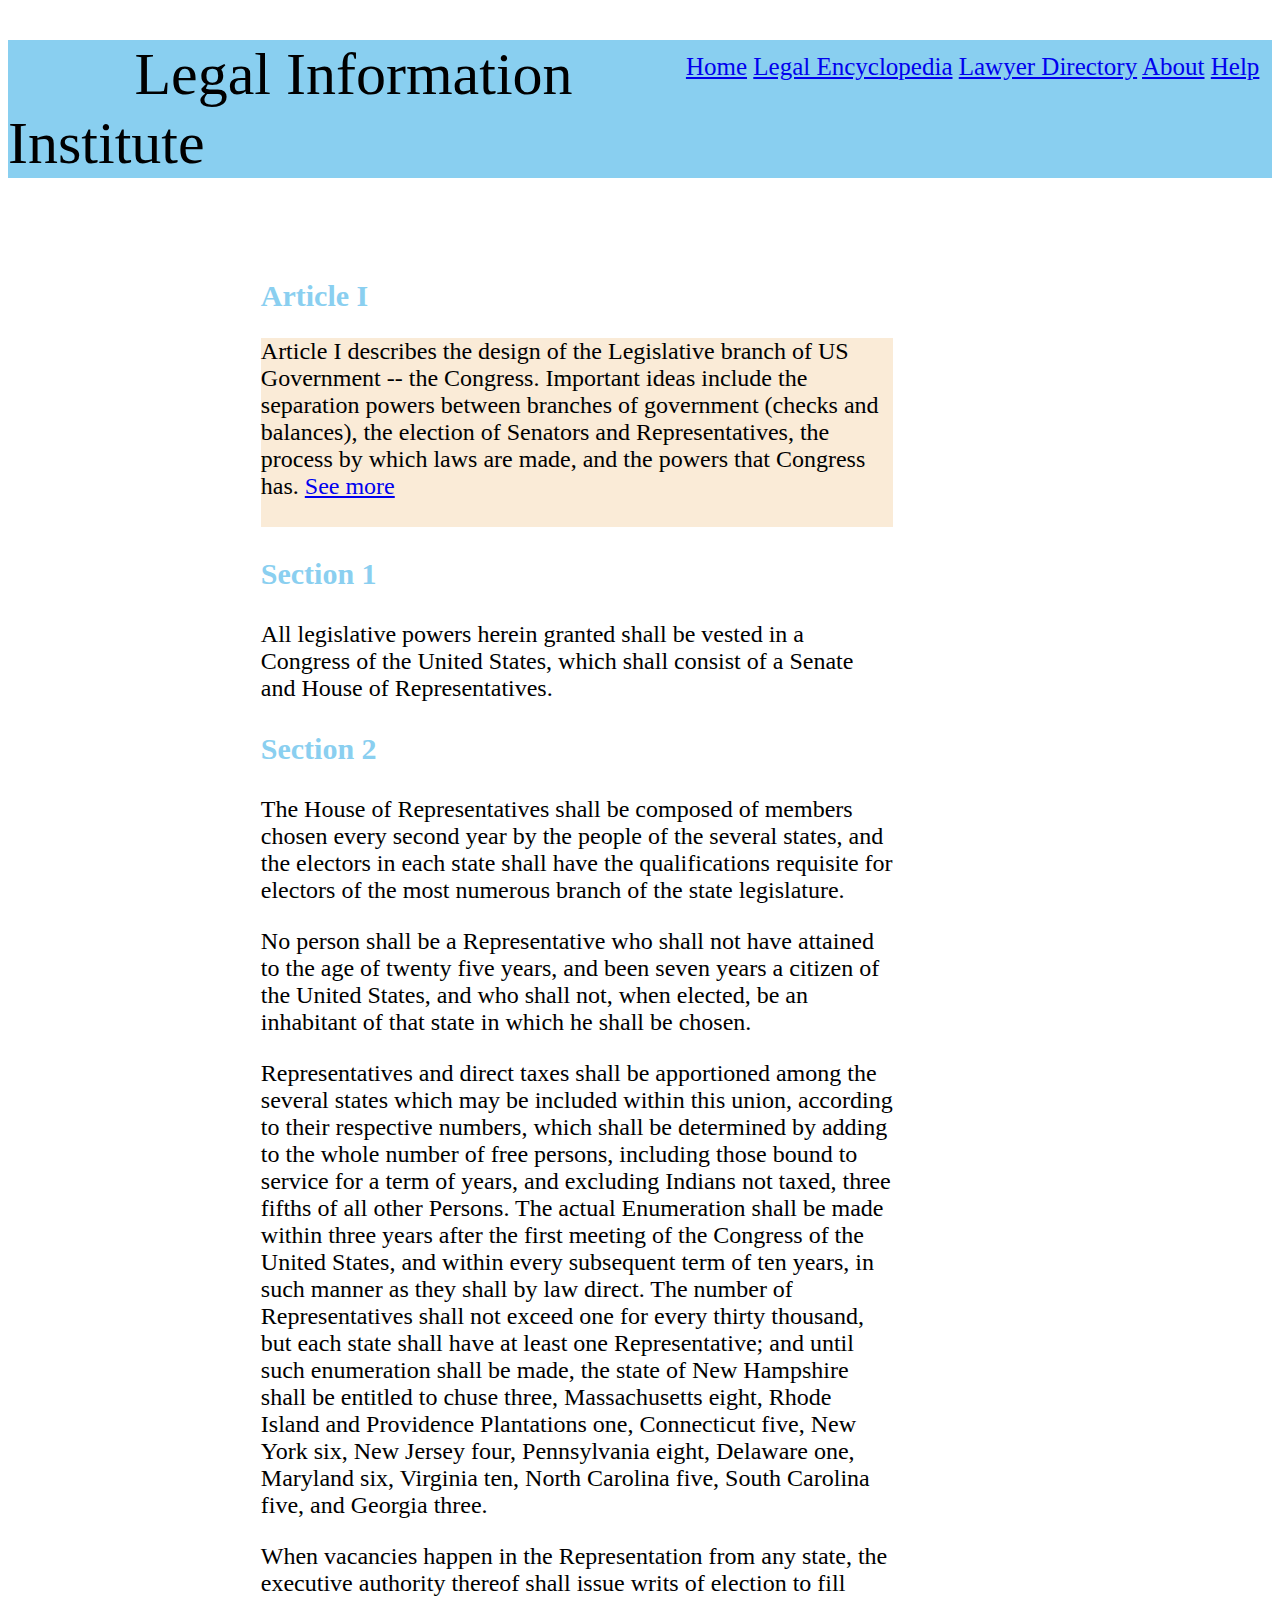
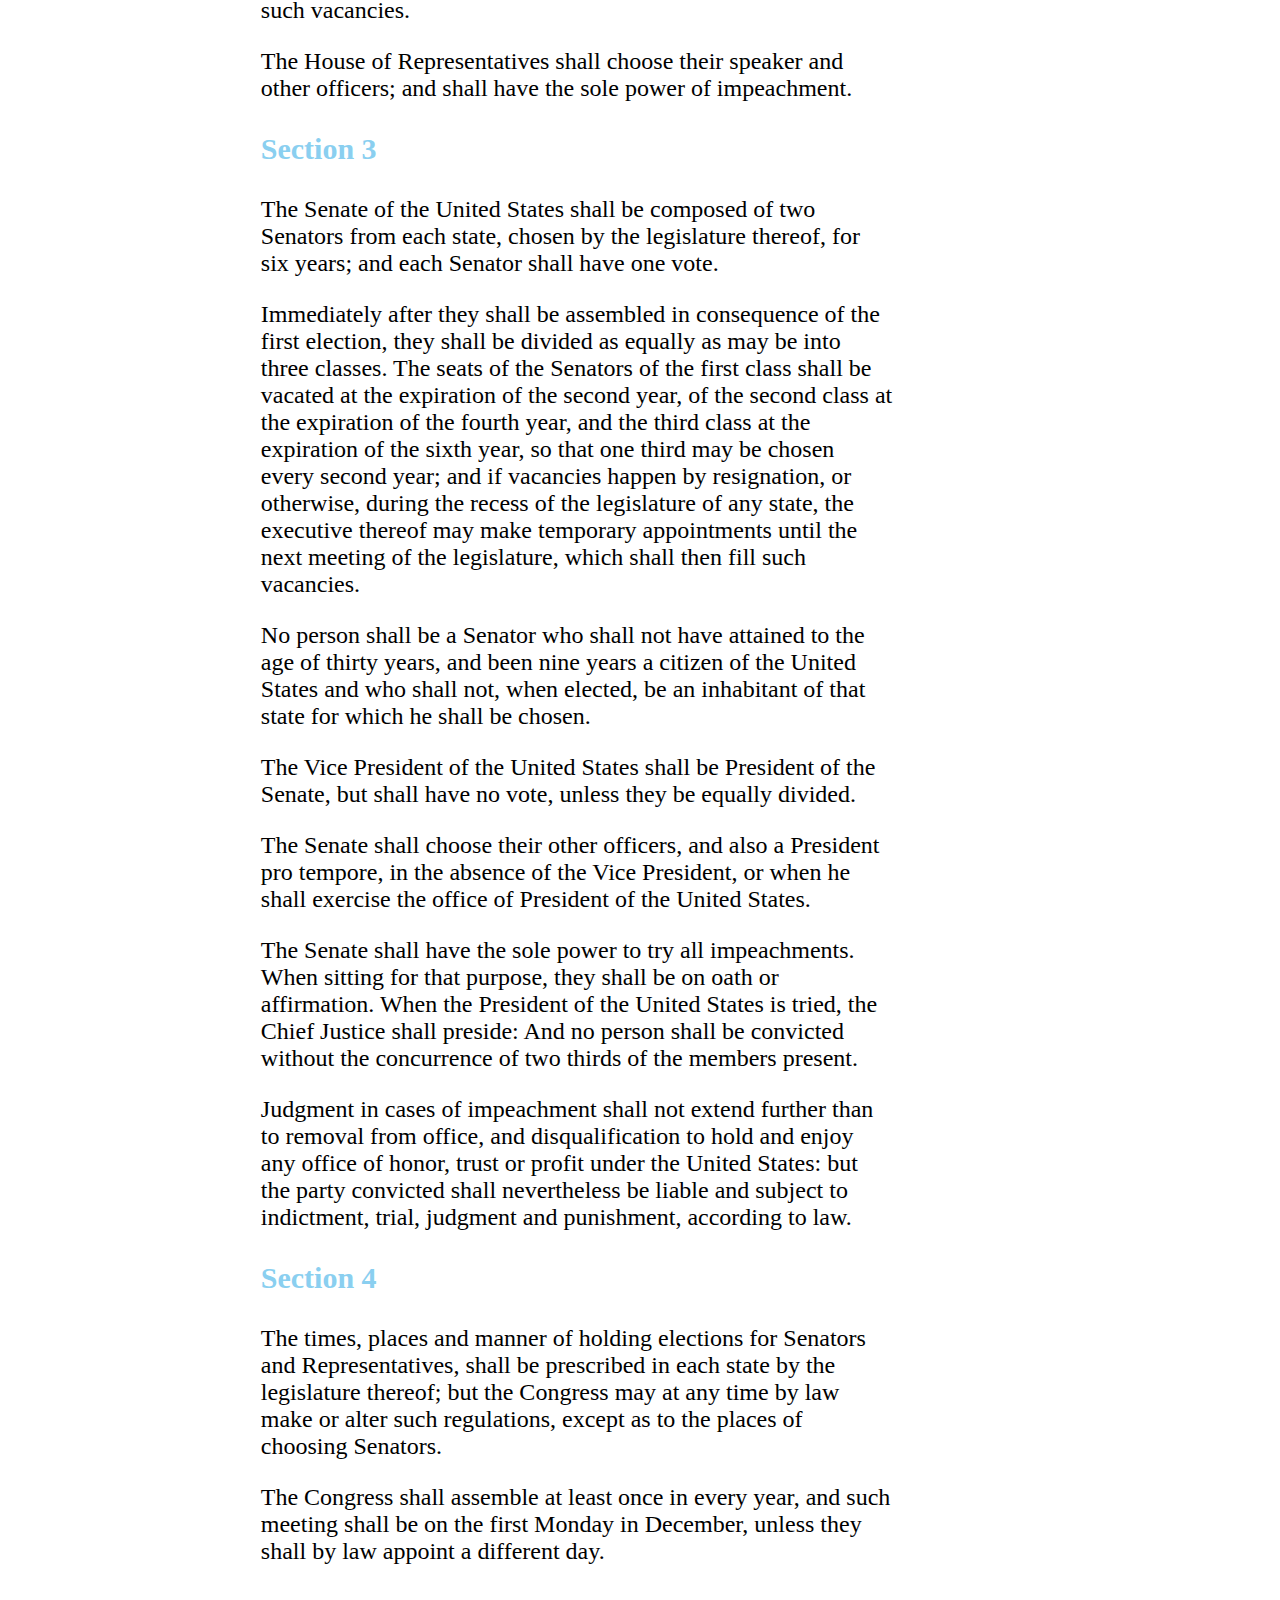
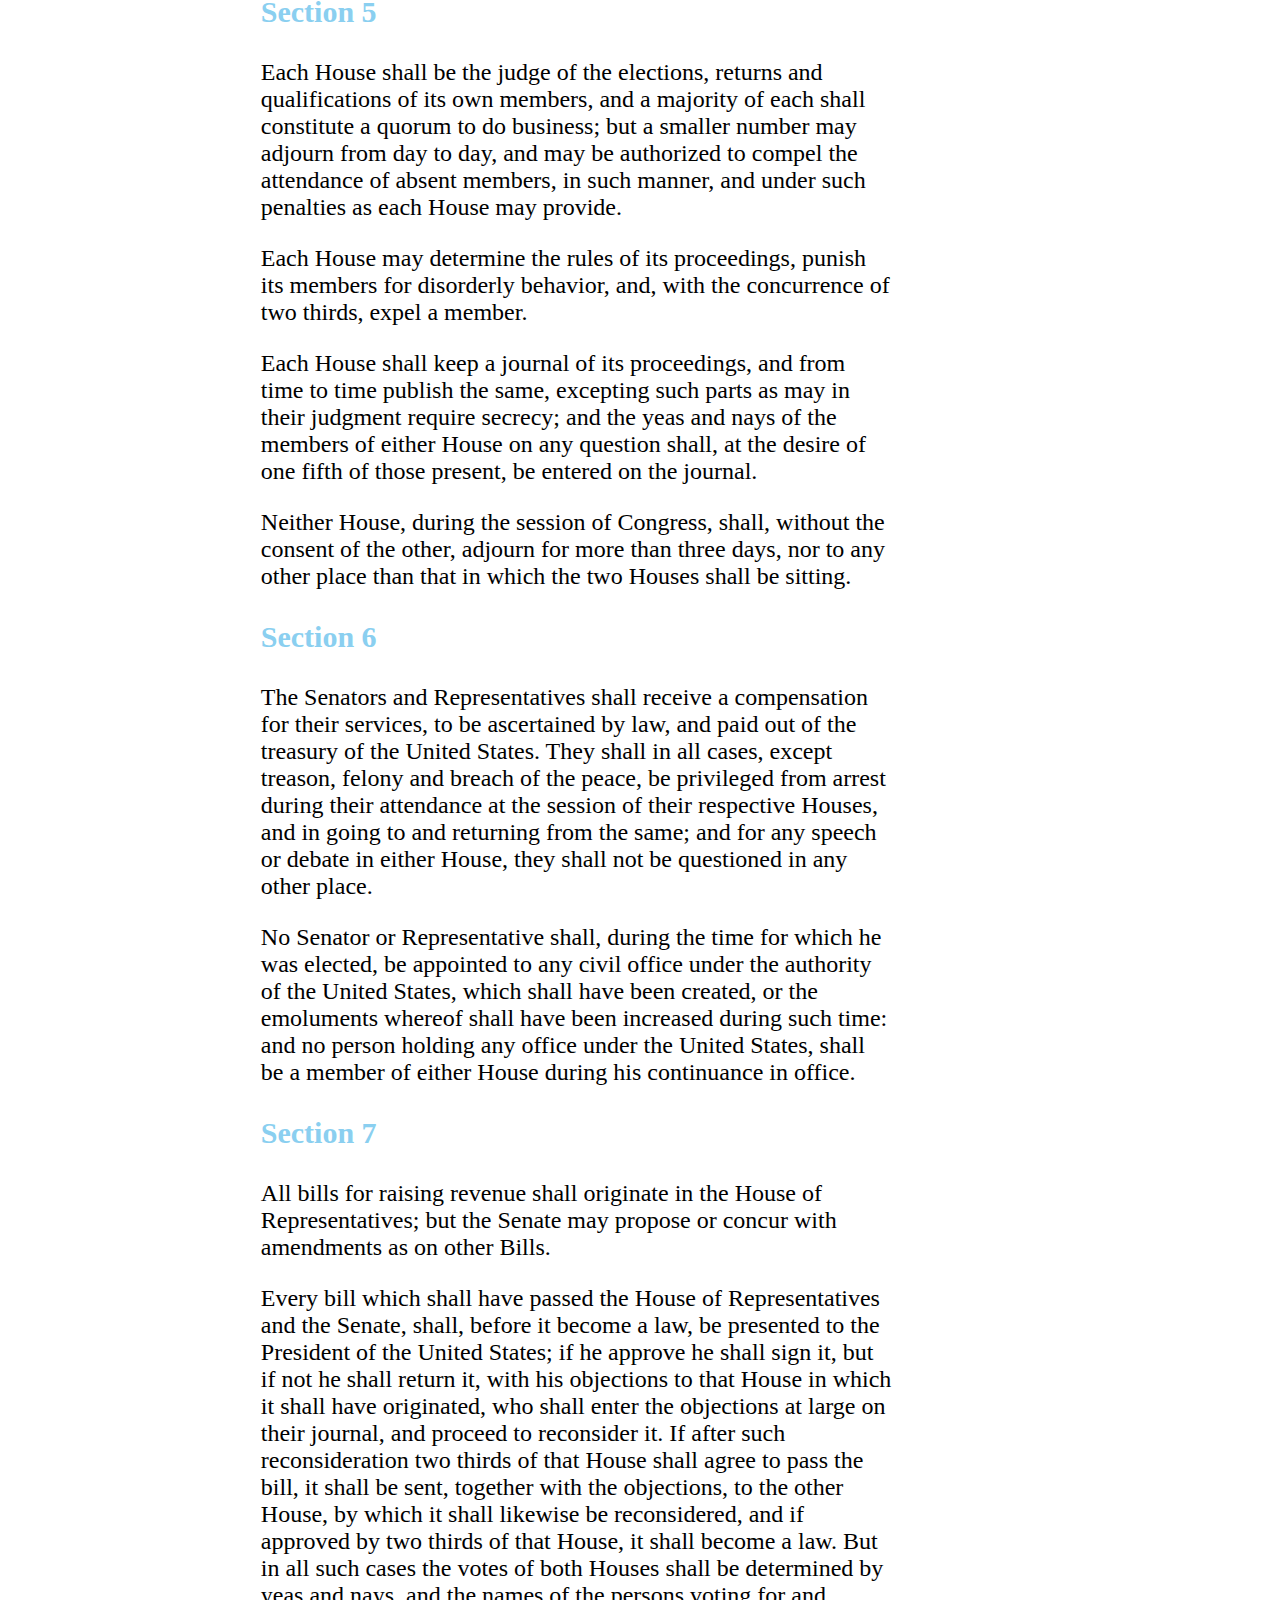
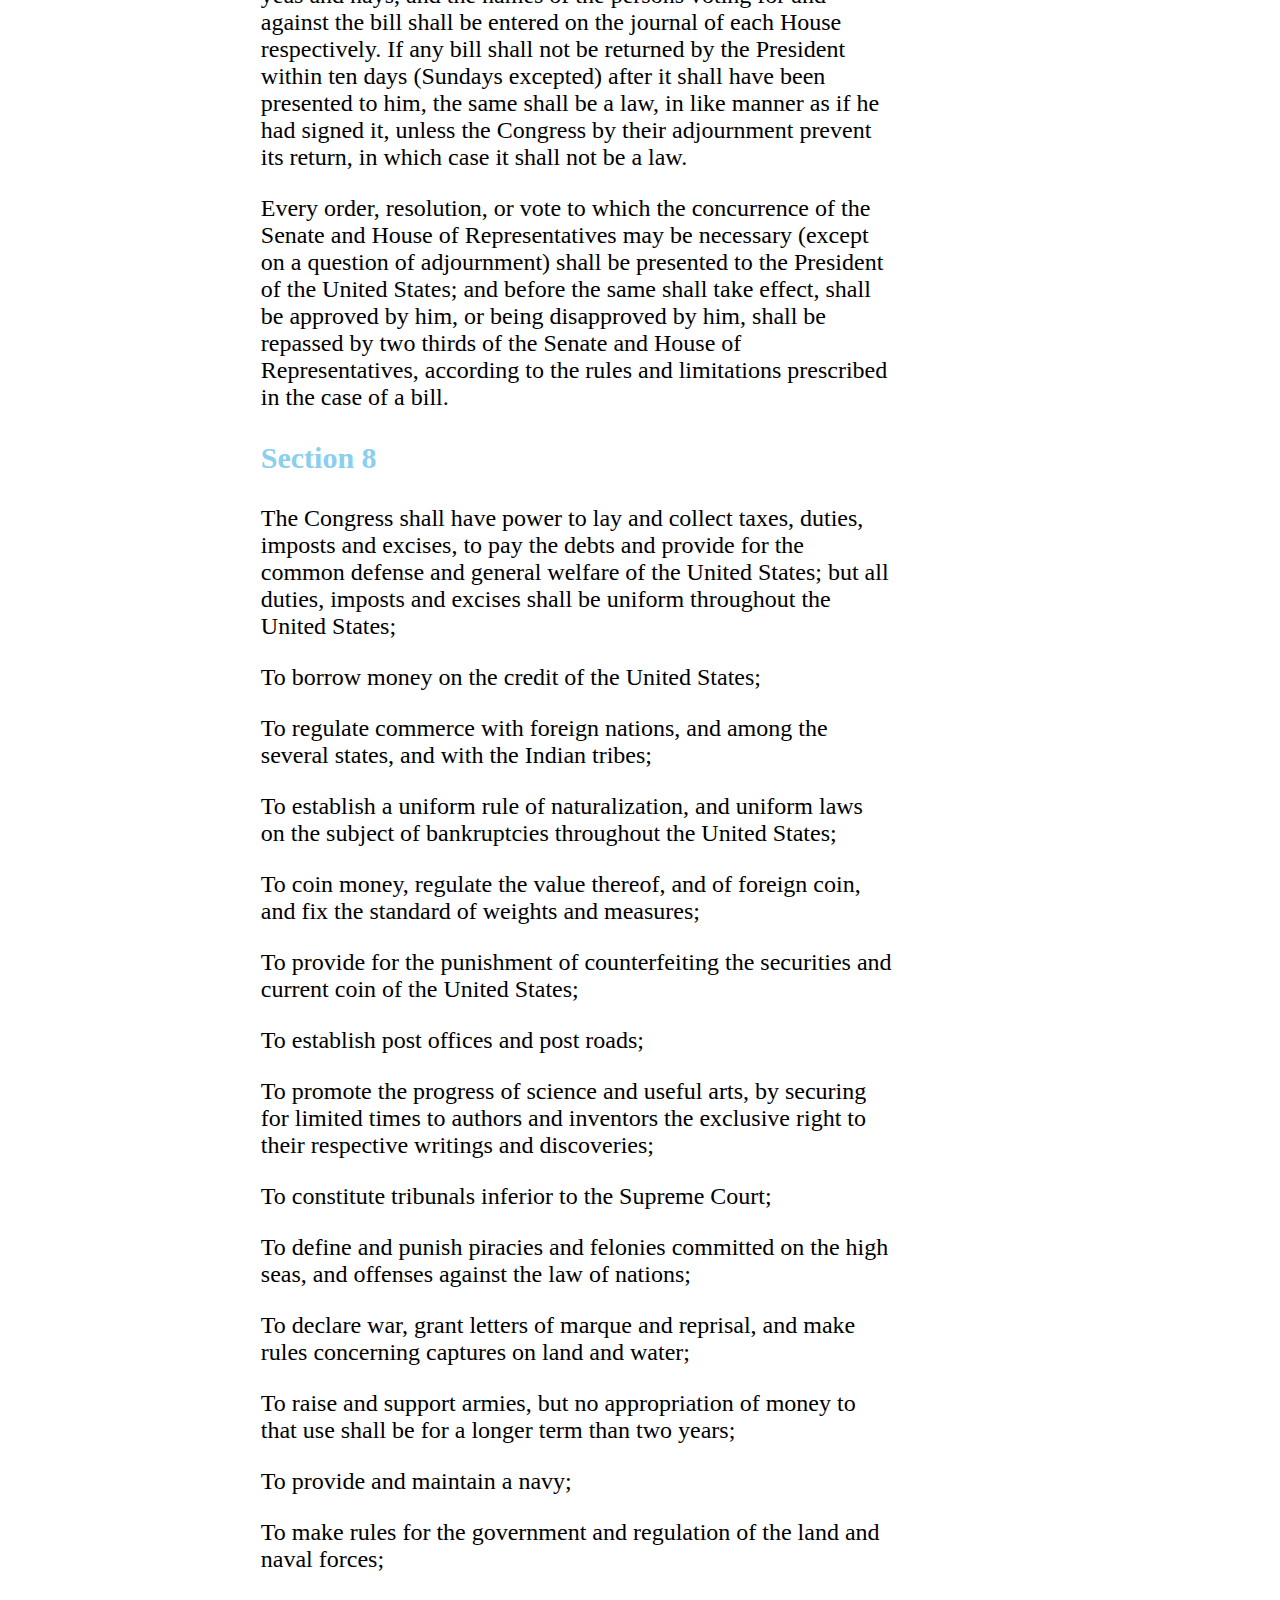
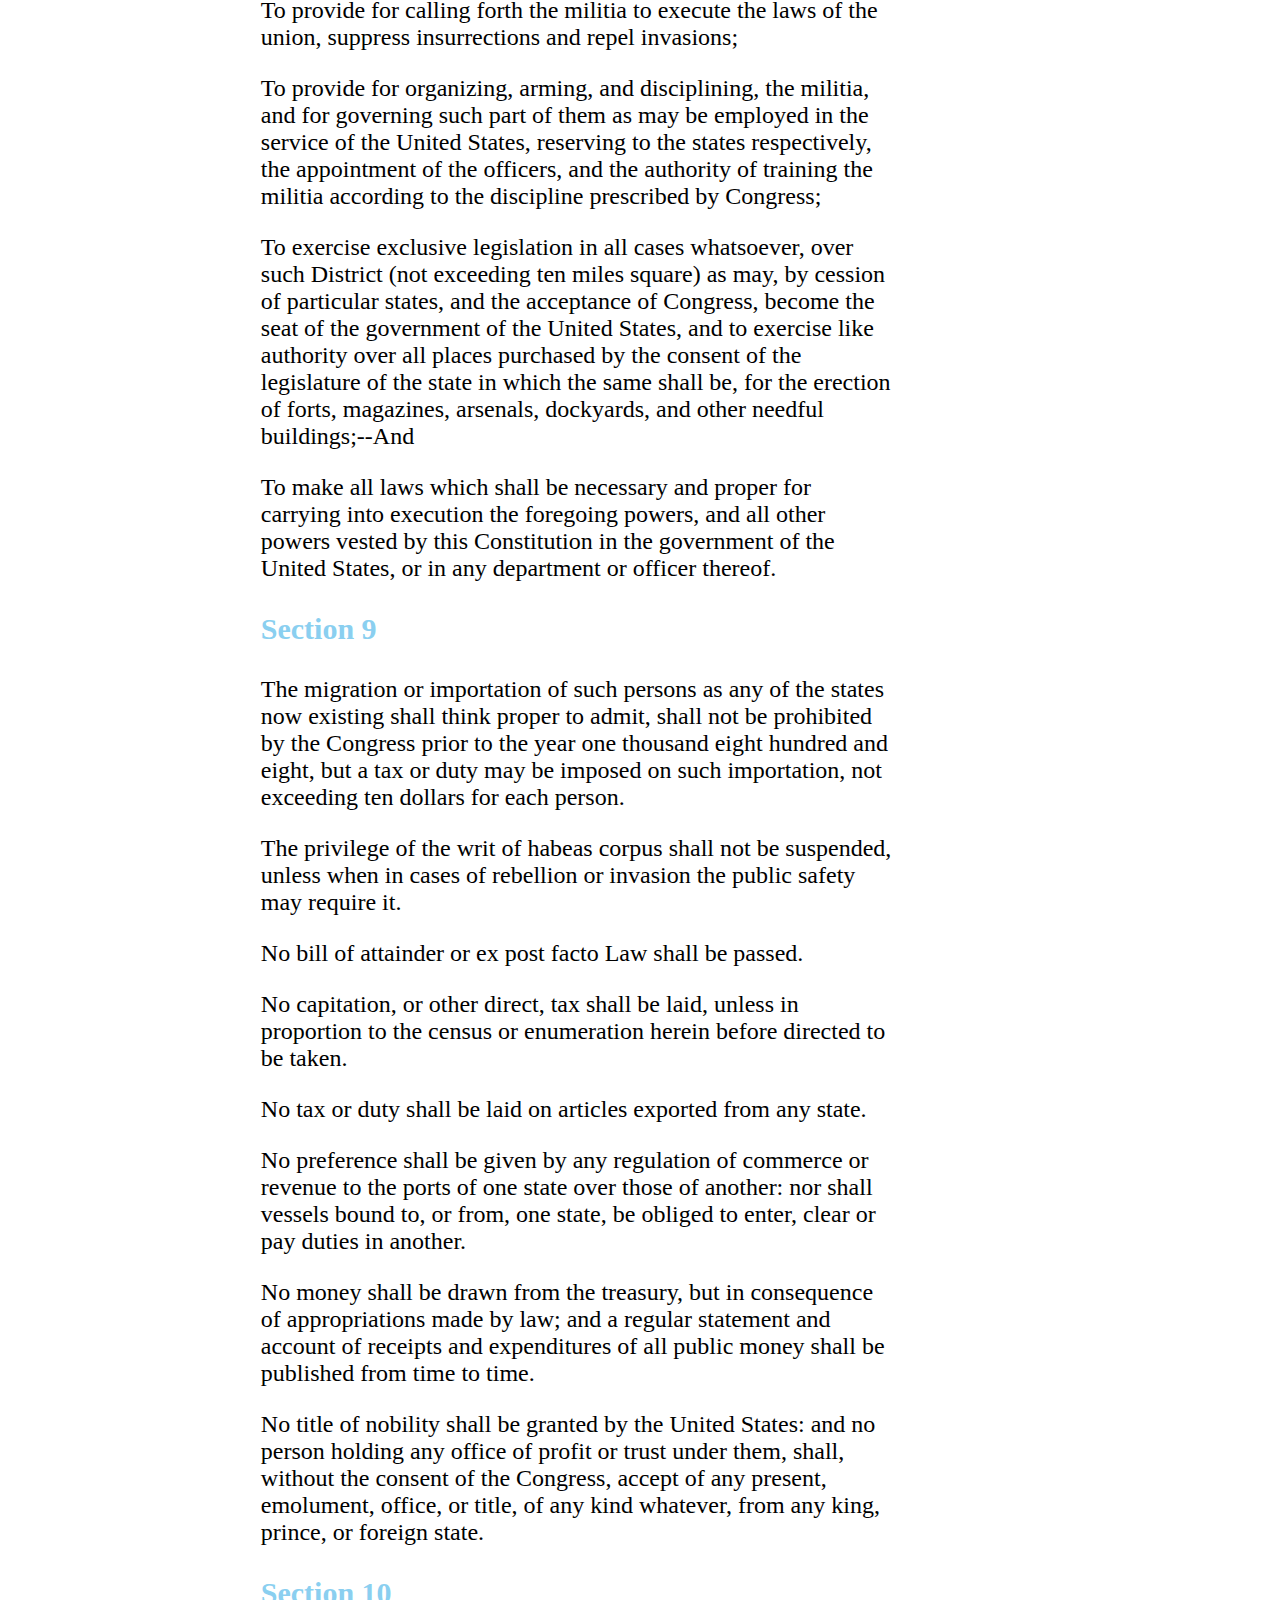
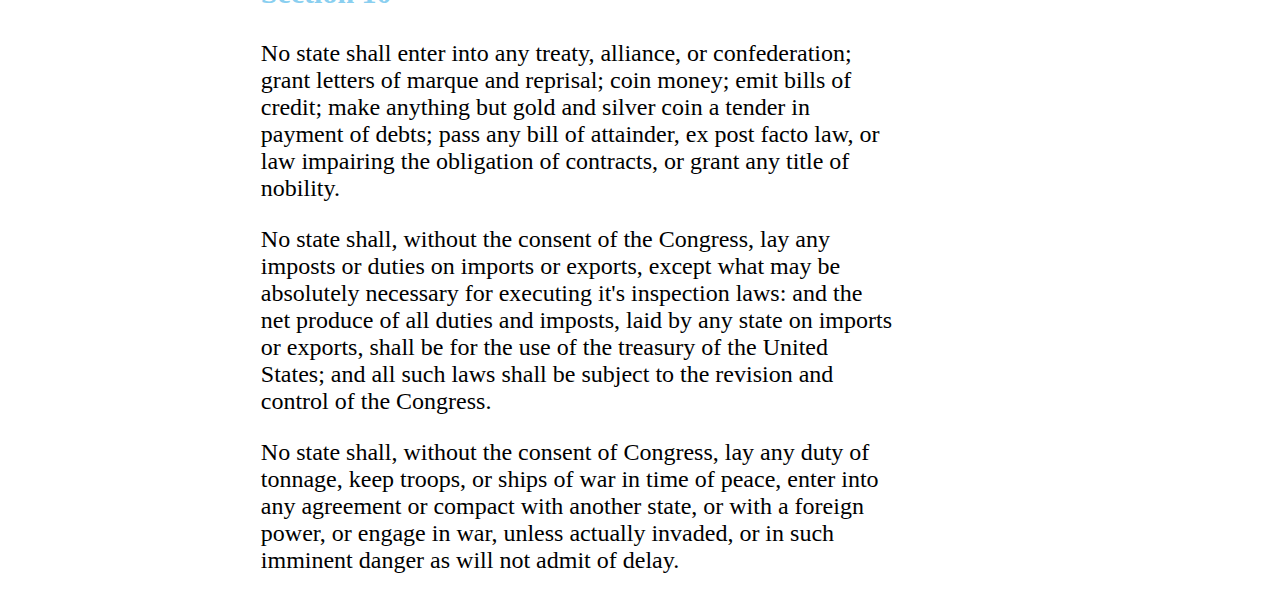
<file: index.html>
<!DOCTYPE html>
<html lang="en">
	<head>
		<title>Article 1 | Constitution | United States</title>
		<meta charset="UTF-8">
		<link rel="stylesheet" type="css/text" href="C:/Users/Star Wars/Desktop/New folder (2)/style.css">
	</head>
	
	<body>
		<div class="vertical-menu">
			<a href="#" class="active">Home</a>
			<a href="#">Legal Encyclopedia</a>
			<a href="#">Lawyer Directory</a>
			<a href="#">About</a>
			<a href="#">Help</a>
		  </div>
		<article>
			<h1>Legal Information Institute</h1>
			<br>
			<br>
			<h2 class="header">Article I</h2>
			<p class="highlight">Article I describes the design of the Legislative branch of US Government -- the Congress. Important ideas include the separation powers between branches of government (checks and balances), the election of Senators and Representatives, the process by which laws are made, and the powers that Congress has. <a href="#">See more</a>
			<br>
			<br>
			<h3 class="header">Section 1</h3>
			<p>All legislative powers herein granted shall be vested in a Congress of the United States, which shall consist of a Senate and House of Representatives.</p>

			<h3 class="header">Section 2</h3>

			<p>The House of Representatives shall be composed of members chosen every second year by the people of the several states, and the electors in each state shall have the qualifications requisite for electors of the most numerous branch of the state legislature.</p>

			<p>No person shall be a Representative who shall not have attained to the age of twenty five years, and been seven years a citizen of the United States, and who shall not, when elected, be an inhabitant of that state in which he shall be chosen.</p>

			<p>Representatives and direct taxes shall be apportioned among the several states which may be included within this union, according to their respective numbers, which shall be determined by adding to the whole number of free persons, including those bound to service for a term of years, and excluding Indians not taxed, three fifths of all other Persons. The actual Enumeration shall be made within three years after the first meeting of the Congress of the United States, and within every subsequent term of ten years, in such manner as they shall by law direct. The number of Representatives shall not exceed one for every thirty thousand, but each state shall have at least one Representative; and until such enumeration shall be made, the state of New Hampshire shall be entitled to chuse three, Massachusetts eight, Rhode Island and Providence Plantations one, Connecticut five, New York six, New Jersey four, Pennsylvania eight, Delaware one, Maryland six, Virginia ten, North Carolina five, South Carolina five, and Georgia three.</p>

			<p>When vacancies happen in the Representation from any state, the executive authority thereof shall issue writs of election to fill such vacancies.</p>

			<p>The House of Representatives shall choose their speaker and other officers; and shall have the sole power of impeachment.</p>

			<h3 class="header">Section 3</h3>

			<p>The Senate of the United States shall be composed of two Senators from each state, chosen by the legislature thereof, for six years; and each Senator shall have one vote.

			<p>Immediately after they shall be assembled in consequence of the first election, they shall be divided as equally as may be into three classes. The seats of the Senators of the first class shall be vacated at the expiration of the second year, of the second class at the expiration of the fourth year, and the third class at the expiration of the sixth year, so that one third may be chosen every second year; and if vacancies happen by resignation, or otherwise, during the recess of the legislature of any state, the executive thereof may make temporary appointments until the next meeting of the legislature, which shall then fill such vacancies.

			<p>No person shall be a Senator who shall not have attained to the age of thirty years, and been nine years a citizen of the United States and who shall not, when elected, be an inhabitant of that state for which he shall be chosen.

			<p>The Vice President of the United States shall be President of the Senate, but shall have no vote, unless they be equally divided.</p>

			<p>The Senate shall choose their other officers, and also a President pro tempore, in the absence of the Vice President, or when he shall exercise the office of President of the United States.</p>

			<p>The Senate shall have the sole power to try all impeachments. When sitting for that purpose, they shall be on oath or affirmation. When the President of the United States is tried, the Chief Justice shall preside: And no person shall be convicted without the concurrence of two thirds of the members present.</p>

			<p>Judgment in cases of impeachment shall not extend further than to removal from office, and disqualification to hold and enjoy any office of honor, trust or profit under the United States: but the party convicted shall nevertheless be liable and subject to indictment, trial, judgment and punishment, according to law.</p>

			<h3 class="header">Section 4</h3>

			<p>The times, places and manner of holding elections for Senators and Representatives, shall be prescribed in each state by the legislature thereof; but the Congress may at any time by law make or alter such regulations, except as to the places of choosing Senators.</p>

			<p>The Congress shall assemble at least once in every year, and such meeting shall be on the first Monday in December, unless they shall by law appoint a different day.</p>

			<h3 class="header">Section 5</h3>

			<p>Each House shall be the judge of the elections, returns and qualifications of its own members, and a majority of each shall constitute a quorum to do business; but a smaller number may adjourn from day to day, and may be authorized to compel the attendance of absent members, in such manner, and under such penalties as each House may provide.</p>

			<p>Each House may determine the rules of its proceedings, punish its members for disorderly behavior, and, with the concurrence of two thirds, expel a member.</p>

			<p>Each House shall keep a journal of its proceedings, and from time to time publish the same, excepting such parts as may in their judgment require secrecy; and the yeas and nays of the members of either House on any question shall, at the desire of one fifth of those present, be entered on the journal.</p>

			<p>Neither House, during the session of Congress, shall, without the consent of the other, adjourn for more than three days, nor to any other place than that in which the two Houses shall be sitting.</p>

			<h3 class="header">Section 6</h3>

			<p>The Senators and Representatives shall receive a compensation for their services, to be ascertained by law, and paid out of the treasury of the United States. They shall in all cases, except treason, felony and breach of the peace, be privileged from arrest during their attendance at the session of their respective Houses, and in going to and returning from the same; and for any speech or debate in either House, they shall not be questioned in any other place.</p>

			<p>No Senator or Representative shall, during the time for which he was elected, be appointed to any civil office under the authority of the United States, which shall have been created, or the emoluments whereof shall have been increased during such time: and no person holding any office under the United States, shall be a member of either House during his continuance in office.</p>

			<h3 class="header">Section 7</h3>

			<p>All bills for raising revenue shall originate in the House of Representatives; but the Senate may propose or concur with amendments as on other Bills.

			<p>Every bill which shall have passed the House of Representatives and the Senate, shall, before it become a law, be presented to the President of the United States; if he approve he shall sign it, but if not he shall return it, with his objections to that House in which it shall have originated, who shall enter the objections at large on their journal, and proceed to reconsider it. If after such reconsideration two thirds of that House shall agree to pass the bill, it shall be sent, together with the objections, to the other House, by which it shall likewise be reconsidered, and if approved by two thirds of that House, it shall become a law. But in all such cases the votes of both Houses shall be determined by yeas and nays, and the names of the persons voting for and against the bill shall be entered on the journal of each House respectively. If any bill shall not be returned by the President within ten days (Sundays excepted) after it shall have been presented to him, the same shall be a law, in like manner as if he had signed it, unless the Congress by their adjournment prevent its return, in which case it shall not be a law.</p>

			<p>Every order, resolution, or vote to which the concurrence of the Senate and House of Representatives may be necessary (except on a question of adjournment) shall be presented to the President of the United States; and before the same shall take effect, shall be approved by him, or being disapproved by him, shall be repassed by two thirds of the Senate and House of Representatives, according to the rules and limitations prescribed in the case of a bill.</p>

			<h3 class="header">Section 8</h3>

			<p>The Congress shall have power to lay and collect taxes, duties, imposts and excises, to pay the debts and provide for the common defense and general welfare of the United States; but all duties, imposts and excises shall be uniform throughout the United States;</p>

			<p>To borrow money on the credit of the United States;</p>

			<p>To regulate commerce with foreign nations, and among the several states, and with the Indian tribes;</p>

			<p>To establish a uniform rule of naturalization, and uniform laws on the subject of bankruptcies throughout the United States;</p>

			<p>To coin money, regulate the value thereof, and of foreign coin, and fix the standard of weights and measures;</p>

			<p>To provide for the punishment of counterfeiting the securities and current coin of the United States;</p>

			<p>To establish post offices and post roads;</p>

			<p>To promote the progress of science and useful arts, by securing for limited times to authors and inventors the exclusive right to their respective writings and discoveries;

			<p>To constitute tribunals inferior to the Supreme Court;</p>

			<p>To define and punish piracies and felonies committed on the high seas, and offenses against the law of nations;</p>

			<p>To declare war, grant letters of marque and reprisal, and make rules concerning captures on land and water;</p>

			<p>To raise and support armies, but no appropriation of money to that use shall be for a longer term than two years;</p>

			<p>To provide and maintain a navy;</p>

			<p>To make rules for the government and regulation of the land and naval forces;</p>

			<p>To provide for calling forth the militia to execute the laws of the union, suppress insurrections and repel invasions;</p>
		
			<p>To provide for organizing, arming, and disciplining, the militia, and for governing such part of them as may be employed in the service of the United States, reserving to the states respectively, the appointment of the officers, and the authority of training the militia according to the discipline prescribed by Congress;</p>
	
			<p>To exercise exclusive legislation in all cases whatsoever, over such District (not exceeding ten miles square) as may, by cession of particular states, and the acceptance of Congress, become the seat of the government of the United States, and to exercise like authority over all places purchased by the consent of the legislature of the state in which the same shall be, for the erection of forts, magazines, arsenals, dockyards, and other needful buildings;--And</p>
	
			<p>To make all laws which shall be necessary and proper for carrying into execution the foregoing powers, and all other powers vested by this Constitution in the government of the United States, or in any department or officer thereof.</p>

			<h3 class="header">Section 9</h3>

			<p>The migration or importation of such persons as any of the states now existing shall think proper to admit, shall not be prohibited by the Congress prior to the year one thousand eight hundred and eight, but a tax or duty may be imposed on such importation, not exceeding ten dollars for each person.</p>
		
			<p>The privilege of the writ of habeas corpus shall not be suspended, unless when in cases of rebellion or invasion the public safety may require it.</p>

			<p>No bill of attainder or ex post facto Law shall be passed.</p>

			<p>No capitation, or other direct, tax shall be laid, unless in proportion to the census or enumeration herein before directed to be taken.</p>
		
			<p>No tax or duty shall be laid on articles exported from any state.</p>

			<p>No preference shall be given by any regulation of commerce or revenue to the ports of one state over those of another: nor shall vessels bound to, or from, one state, be obliged to enter, clear or pay duties in another.</p>

			<p>No money shall be drawn from the treasury, but in consequence of appropriations made by law; and a regular statement and account of receipts and expenditures of all public money shall be published from time to time.</p>

			<p>No title of nobility shall be granted by the United States: and no person holding any office of profit or trust under them, shall, without the consent of the Congress, accept of any present, emolument, office, or title, of any kind whatever, from any king, prince, or foreign state.</p>

			<h3 class="header">Section 10</h3>

			<p>No state shall enter into any treaty, alliance, or confederation; grant letters of marque and reprisal; coin money; emit bills of credit; make anything but gold and silver coin a tender in payment of debts; pass any bill of attainder, ex post facto law, or law impairing the obligation of contracts, or grant any title of nobility.</p>

			<p>No state shall, without the consent of the Congress, lay any imposts or duties on imports or exports, except what may be absolutely necessary for executing it's inspection laws: and the net produce of all duties and imposts, laid by any state on imports or exports, shall be for the use of the treasury of the United States; and all such laws shall be subject to the revision and control of the Congress.</p>

			<p>No state shall, without the consent of Congress, lay any duty of tonnage, keep troops, or ships of war in time of peace, enter into any agreement or compact with another state, or with a foreign power, or engage in war, unless actually invaded, or in such imminent danger as will not admit of delay.</p>
		</article>
	<style>
		body {
			
		}
		/* h1 class controls the "legal information intitute" part of the webpage*/
		h1 {
			text-align: left;
			color: black;
			background-color: #89cff0;
			font-size: 60px;
			font-weight: lighter;
			text-indent: 10%;

		}
		/*controls all headers within your webpage*/
		.header {
			text-align: left;
			font-size: 30px;
			font-weight: 800;
			color: hsl(199, 77%, 74%);
			margin-left: 20%;
			margin-right: 20%;
		}
		/*controls all the text elemets under the numbered sections*/
		p {
			text-align: left;
			font-size: 24px;
			border-width: medium;
			border-color: #89cff0;
			margin-left: 20%;
			margin-right: 30%
		}
		.highlight {
			background-color: antiquewhite;
		}
		.vertical-menu {
			float: right;
			font-size: 25px;
			color: black;
			margin-top: 1%;
			margin-right: 1%;
			text-decoration-color: black;
		}

	</style>
	</body>
</html>
</file>
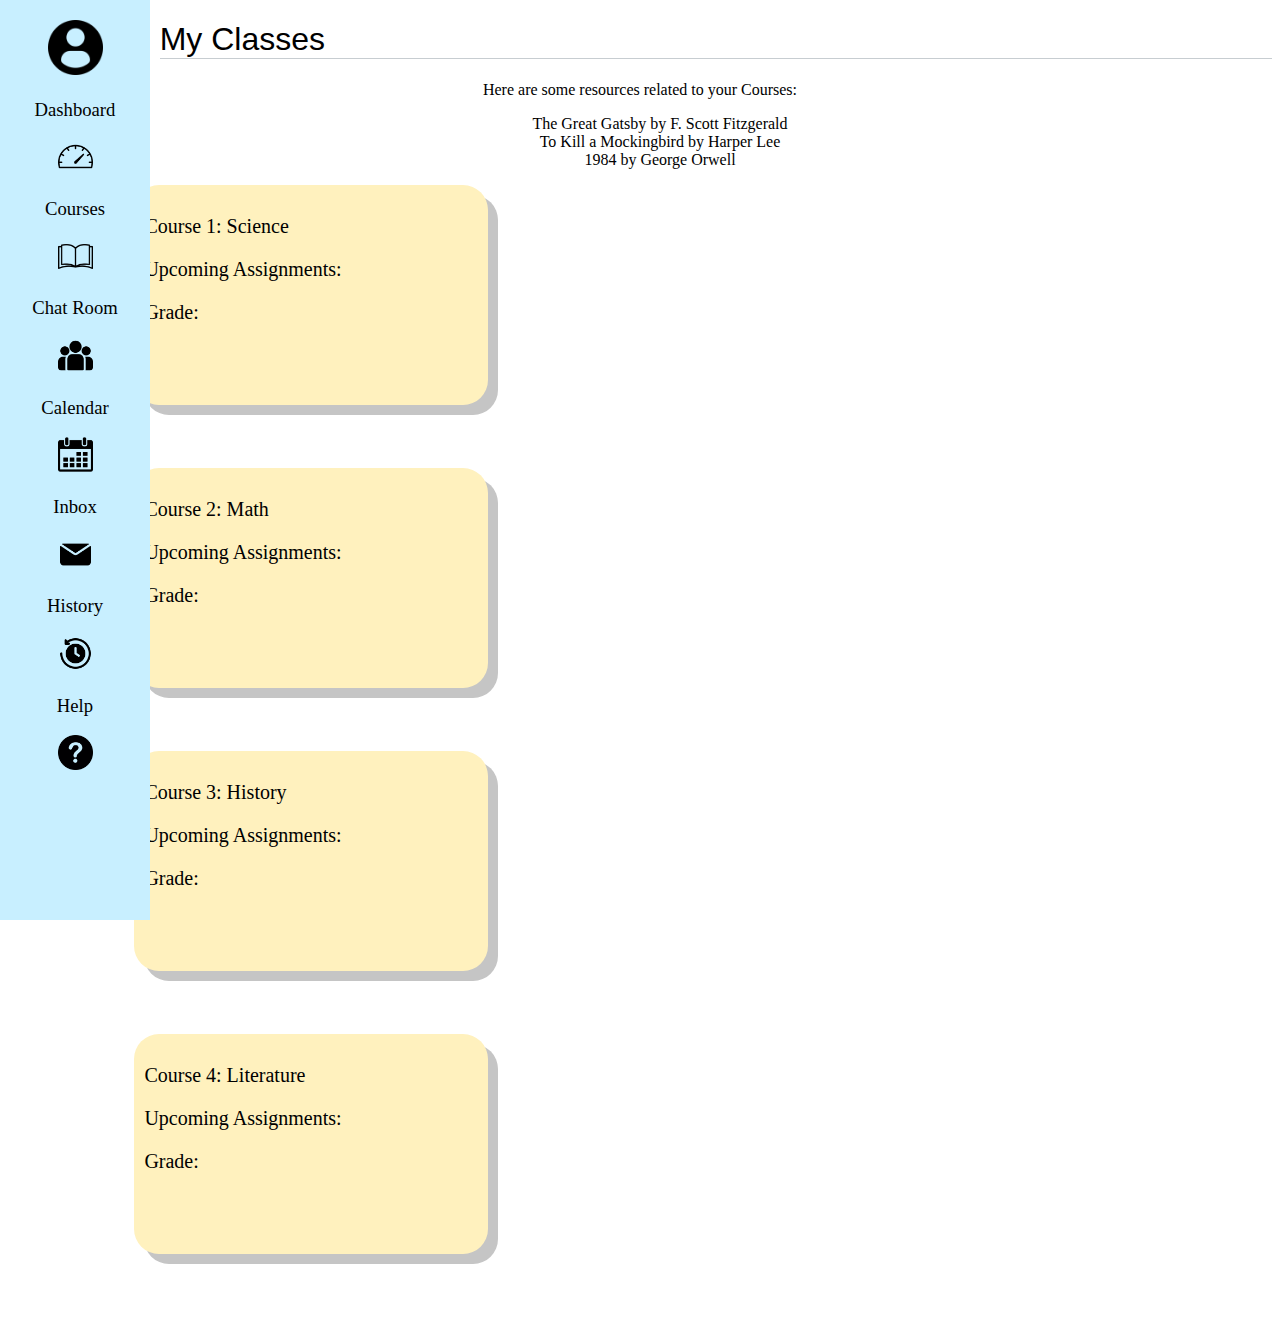
<file: books.html>
<!DOCTYPE html>
<html lang="en">
<head>
	<title>Courses</title>
	<meta charset="UTF-8">
	<link rel="stylesheet" type="css/text">
</head>

<body>
	<div class="sidebar">
		<a href="profile.html"><img src="profile-user.png" class="profileIcon"></a>
		
		<p class="iconNames">Dashboard</p>
		<a href="homepage.html"><img src="dashboard.png" class="icon"></a>
		
		<p class="iconNames">Courses</p>
		<a href="books.html"><img src="book.png" class="icon"></a>
		
		<p class="iconNames">Chat Room</p>
		<a href="groups.html"><img src="group.png" alt="Group Icon" class="icon"></a>
		
		<p class="iconNames">Calendar</p>
		<a href="calendar.html"><img src="calendar.png" alt="Calendar Icon" class="icon"></a>
		
		<p class="iconNames">Inbox</p>
		<a href="inbox.html"><img src="messages.png" alt="Inbox Icon" class="icon"></a>
		
		<p class="iconNames">History</p>
		<a href="history.html"><img src="history.png" alt="History Icon" class="icon"> </a>
		
		<p class="iconNames">Help</p>
		<a href="help.html"><img src="help-web-button.png" alt="Help Icon" class="icon"></a>
		
		
	</div>

	<div>
		<h1>My Classes</h1>
		<p class="resources">Here are some resources related to your Courses:</p>
		<ul class="list">
			<li>The Great Gatsby by F. Scott Fitzgerald</li>
			<li>To Kill a Mockingbird by Harper Lee</li>
			<li>1984 by George Orwell</li>
		</ul>
	</div>
	<div>
		<section class="moduleLeft">
			<div class="module"><p>Course 1: Science</p><p>Upcoming Assignments:</p><p>Grade:</p></div>
			<div class="module"><p>Course 2: Math</p><p>Upcoming Assignments:</p><p>Grade:</div>
		</section>
		<section class="moduleRight">
			<div class="module"><p>Course 3: History</p><p>Upcoming Assignments:</p><p>Grade:</div>
			<div class="module"><p>Course 4: Literature</p><p>Upcoming Assignments:</p><p>Grade:</div>
		</section>
	</div>

</body>
<style>
		h1 {
            font-family: 'Segoe UI', Tahoma, Geneva, Verdana, sans-serif;
            text-align: left;
            margin-left: 12%;
            font-weight: 100;
            text-decoration: none;
            display: flex;
            align-items: center;
            flex-wrap: wrap;
            border-bottom: 1px solid #c7cdd1;
            background: #ffffff;
            box-sizing: border-box;
		}
		.resources{
			text-align: ;
			text-indent: ;
			font-size: ;
			font: ;
			text-align: center;
		}
		.list {
			text-align: ;
			text-indent: ;
			font-size: ;
			font: ;
			text-align: center;
		}
	       .sidebar {
            width: 150px;
            height: 100%;
            position: fixed;
            margin-left: auto;
            margin-right: auto;
            background-color: #c8efff;
            float: left;
            top: 0;
            left: 0;
            overflow-x: hidden;
            padding-top: 20px;
            text-align: center;
            font-size: 14pt;
            
        }
		.profileIcon {
            width: 55px;
            height: 55px;

        }
        .profileIcon:hover {
            width: 60px;
            height: 60px;
            color: #a1e4ff;
            background-color: #c8efff;
            -webkit-transition: background-color 1000ms linear;
            -ms-transition: background-color 1000ms linear;
            transition: background-color 1000ms linear;
        }
        .icon {
            width: 35px;
            height: 35px;
        }
		.dashboard {
            font-family: 'Courier New', Courier, monospace;
            font-size: 60pt;
            font-style: thin;
            font-weight: 60;
            color: black;
            text-indent: 1%;
        }

        .icon:hover  {
            color: #c8efff;
            background-color: #c8efff;
            -webkit-transition: background-color 1000ms linear;
            -ms-transition: background-color 1000ms linear;
            transition: background-color 1000ms linear;
            
        }
		.module {
            margin: auto;
            width: 250pt;
            border: 1px;
            height: 200px;
            padding: 10px;
            background-color: #fff1be;
            margin-left: 10%;
            margin-bottom: 5%;
            border-radius: 25px;
            left: 80px;
            top: 2px;
            box-shadow: 10px 10px #c5c5c5;
            font-size: 15pt;
        }
</style>
</html>
</file>
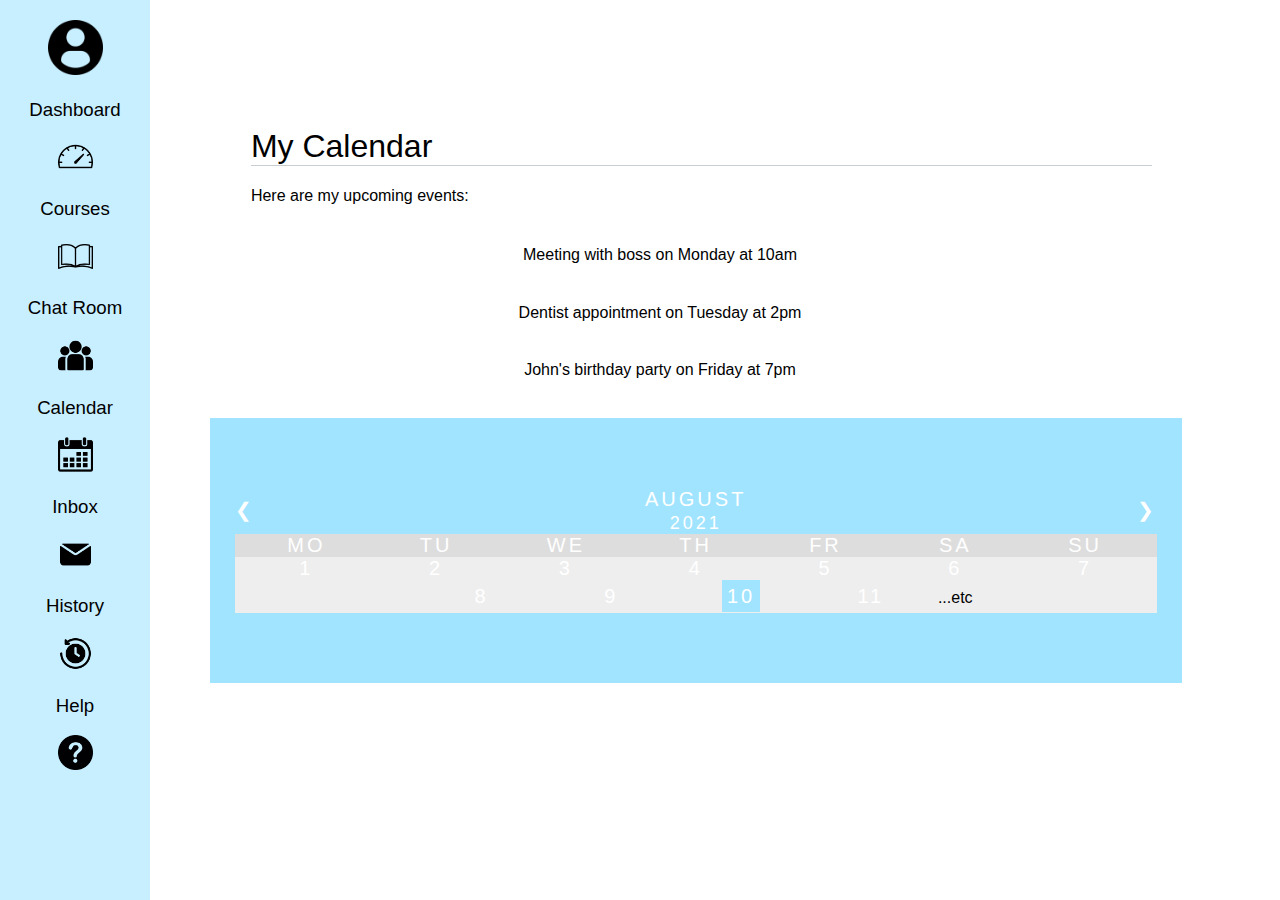
<file: calendar.html>
<!DOCTYPE html>
<html lang="en">
<head>
	<title>My Calendar</title>
	<meta charset="UTF-8">
	<link rel="stylesheet" type="css/text">
</head>
<body>
	<h1>My Calendar</h1>
	<p class="prompt">Here are my upcoming events:</p>
	<ul>
		<li class="events">Meeting with boss on Monday at 10am</li>
		<li class="events">Dentist appointment on Tuesday at 2pm</li>
		<li class="events">John's birthday party on Friday at 7pm</li>
		<!-- add more events here -->
	</ul>

	<div class="sidebar">
			<a href="profile.html"><img src="profile-user.png" class="profileIcon"></a>
			
			<p class="iconNames">Dashboard</p>
			<a href="homepage.html"><img src="dashboard.png" class="icon"></a>
			
			<p class="iconNames">Courses</p>
			<a href="books.html"><img src="book.png" class="icon"></a>
			
			<p class="iconNames">Chat Room</p>
			<a href="groups.html"><img src="group.png" alt="Group Icon" class="icon"></a>
			
			<p class="iconNames">Calendar</p>
			<a href="calendar.html"><img src="calendar.png" alt="Calendar Icon" class="icon"></a>
			
			<p class="iconNames">Inbox</p>
			<a href="inbox.html"><img src="messages.png" alt="Inbox Icon" class="icon"></a>
			
			<p class="iconNames">History</p>
			<a href="history.html"><img src="history.png" alt="History Icon" class="icon"> </a>
			
			<p class="iconNames">Help</p>
			<a href="help.html"><img src="help-web-button.png" alt="Help Icon" class="icon"></a>
			
			
	</div>
	<div class="month">
		<ul>
		  <li class="prev">&#10094;</li>
		  <li class="next">&#10095;</li>
		  <li>August<br><span style="font-size:18px">2021</span></li>
		</ul>
	
	  
	  <ul class="weekdays">
		<li>Mo</li>
		<li>Tu</li>
		<li>We</li>
		<li>Th</li>
		<li>Fr</li>
		<li>Sa</li>
		<li>Su</li>
	  </ul>
	  
	  <ul class="days">
		<li>1</li>
		<li>2</li>
		<li>3</li>
		<li>4</li>
		<li>5</li>
		<li>6</li>
		<li>7</li>
		<li>8</li>
		<li>9</li>
		<li><span class="active">10</span></li>
		<li>11</li>
		...etc
	  </ul>
	</div>
</body>
<style>
	ul {
		list-style-type: none;
	}
	body {
		font-family: Verdana, sans-serif;
		margin: 10%;
	}
	
	/* Month header */
	.month {
	  padding: 70px 25px;
	  width: 90%;
	  background: #a1e4ff;
	  text-align: center;
	  margin-left: 8%;
	}
	
	/* Month list */
	.month ul {
	  margin: 0;
	  padding: 0;
	}
	
	.month ul li {
	  color: white;
	  font-size: 20px;
	  text-transform: uppercase;
	  letter-spacing: 3px;
	}
	
	/* Previous button inside month header */
	.month .prev {
	  float: left;
	  padding-top: 10px;
	}
	
	/* Next button */
	.month .next {
	  float: right;
	  padding-top: 10px;
	}
	
	/* Weekdays (Mon-Sun) */
	.weekdays {
	  margin: 0;
	  padding: 10px 0;
	  background-color:#ddd;
	}
	
	.weekdays li {
	  display: inline-block;
	  width: 13.6%;
	  color: #666;
	  text-align: center;
	}
	
	/* Days (1-31) */
	.days {
	  padding: 10px 0;
	  background: #eee;
	  margin: 0;
	}
	
	.days li {
	  list-style-type: none;
	  display: inline-block;
	  width: 13.6%;
	  text-align: center;
	  margin-bottom: 5px;
	  font-size:12px;
	  color: #777;
	}
	
	/* Highlight the "current" day */
	.days li .active {
	  padding: 5px;
	  background: #a1e4ff;
	  color: white !important
	}
	.sidebar {
            width: 150px;
            height: 100%;
            position: fixed;
            margin-left: auto;
            margin-right: auto;
            background-color: #c8efff;
            float: left;
            top: 0;
            left: 0;
            overflow-x: hidden;
            padding-top: 20px;
            text-align: center;
            font-size: 14pt;
            
        }
		.profileIcon {
            width: 55px;
            height: 55px;

        }
        .profileIcon:hover {
            width: 60px;
            height: 60px;
            color: #a1e4ff;
            background-color: #c8efff;
            -webkit-transition: background-color 1000ms linear;
            -ms-transition: background-color 1000ms linear;
            transition: background-color 1000ms linear;
        }
        .icon {
            width: 35px;
            height: 35px;
        }
        .logout {
            width: 40px;
            height: 40px;
            margin-top: 50%;
        }
        .dashboard {
            font-family: 'Courier New', Courier, monospace;
            font-size: 50pt;
            font-style: thin;
            font-weight: 60;
            color: black;
            text-indent: 1%;
        }
		h1 {
            font-family: 'Segoe UI', Tahoma, Geneva, Verdana, sans-serif;
            text-align: left;
            margin-left: 12%;
            font-weight: 100;
            text-decoration: none;
            display: flex;
            align-items: center;
            flex-wrap: wrap;
            border-bottom: 1px solid #c7cdd1;
            background: #ffffff;
            box-sizing: border-box;
        }
		.events {
			text-align: center;
			margin-bottom: 4%;
		}
		.prompt {
			margin-left: 12%;
			margin-bottom: 4%;
		}
</style>
</html>
</file>
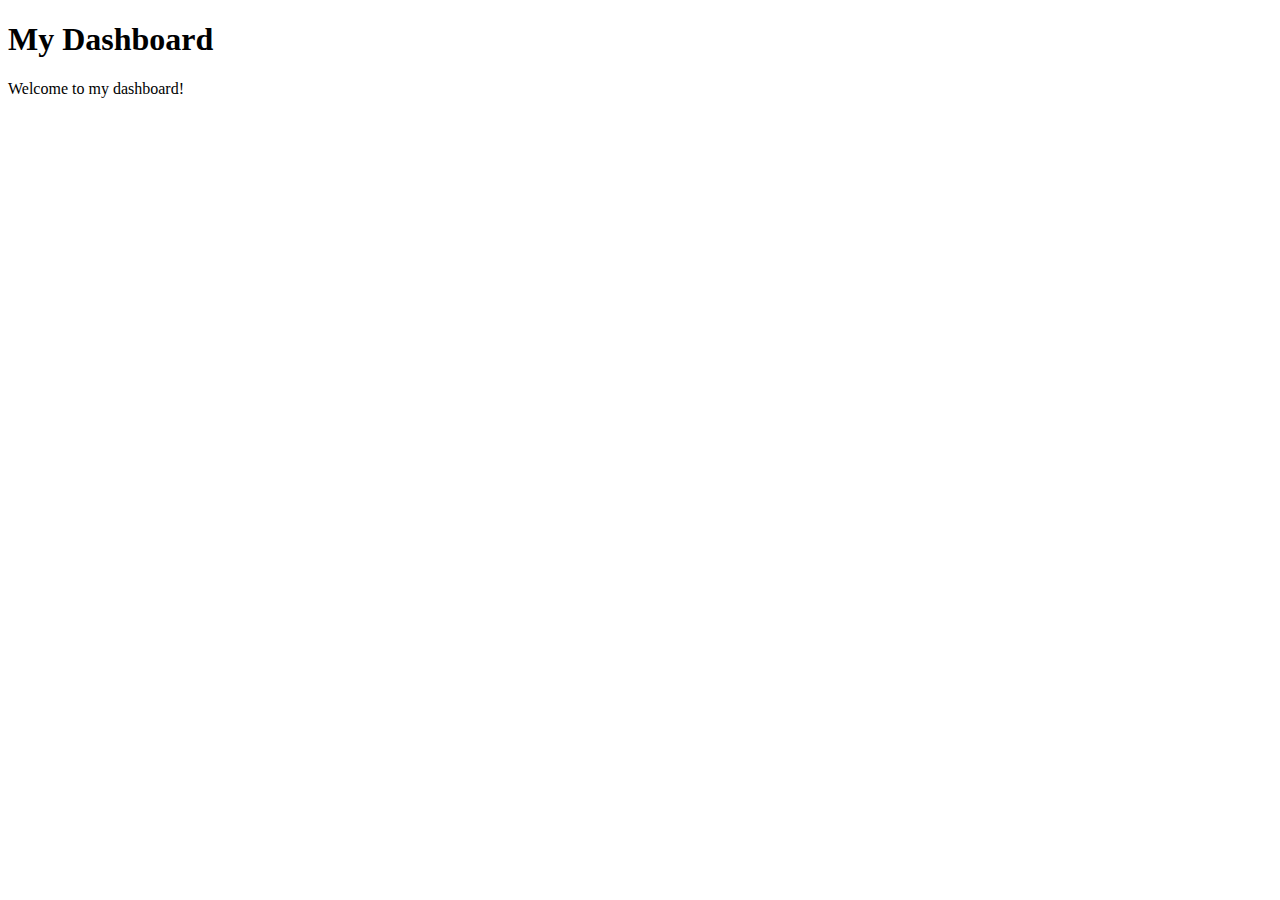
<file: dashboard.html>
<!DOCTYPE html>
<html lang="en">
<head>
	<title>My Dashboard</title>
	<meta charset="UTF-8">
	<link rel="stylesheet" type="css/text">
</head>
<body>
	<h1>My Dashboard</h1>
	<p>Welcome to my dashboard!</p>
	<!-- add more content here -->
</body>
</html>
</file>
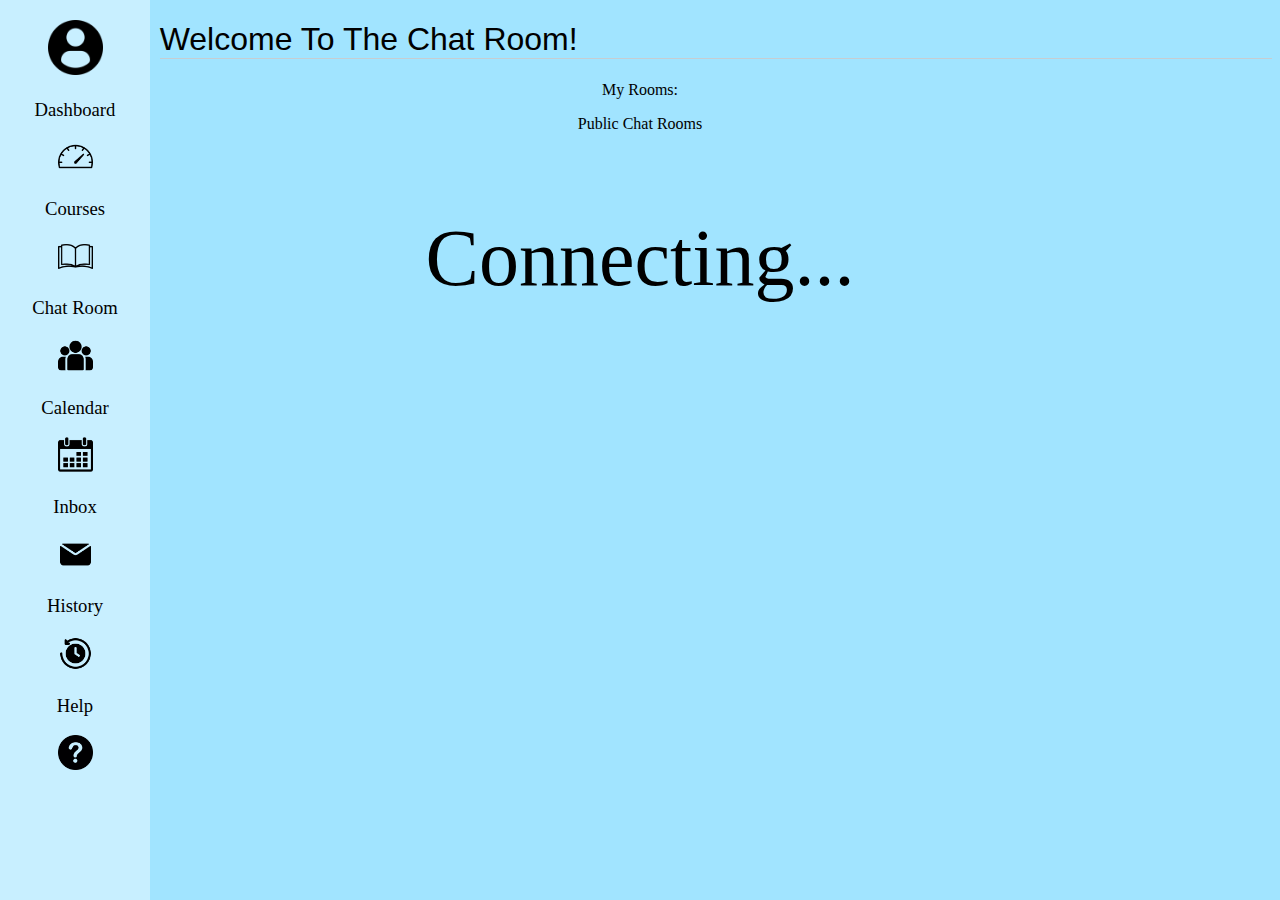
<file: groups.html>
<!DOCTYPE html>
<html lang="en">
<head>
	<title>Chat Room</title>
	<meta charset="UTF-8">
	<link rel="stylesheet" type="css/text">
</head>
<body>
	<div class="sidebar">
		<a href="profile.html"><img src="profile-user.png" class="profileIcon"></a>
		
		<p class="iconNames">Dashboard</p>
		<a href="homepage.html"><img src="dashboard.png" class="icon"></a>
		
		<p class="iconNames">Courses</p>
		<a href="books.html"><img src="book.png" class="icon"></a>
		
		<p class="iconNames">Chat Room</p>
		<a href="groups.html"><img src="group.png" alt="Group Icon" class="icon"></a>
		
		<p class="iconNames">Calendar</p>
		<a href="calendar.html"><img src="calendar.png" alt="Calendar Icon" class="icon"></a>
		
		<p class="iconNames">Inbox</p>
		<a href="inbox.html"><img src="messages.png" alt="Inbox Icon" class="icon"></a>
		
		<p class="iconNames">History</p>
		<a href="history.html"><img src="history.png" alt="History Icon" class="icon"> </a>
		
		<p class="iconNames">Help</p>
		<a href="help.html"><img src="help-web-button.png" alt="Help Icon" class="icon"></a>
		
		
	</div>
	<div>
		<h1>Welcome To The Chat Room!</h1>
		<p>My Rooms:</p>
		<p>Public Chat Rooms</p>
		<div class="connect">
			<p>Connecting...</p>
		</div>

	</div>
</body>
<style>	
	body {
		background-color: #a1e4ff;
	}
	h1 {
			font-family: 'Segoe UI', Tahoma, Geneva, Verdana, sans-serif;
            text-align: left;
            margin-left: 12%;
            font-weight: 100;
            text-decoration: none;
            display: flex;
            align-items: center;
            flex-wrap: wrap;
            border-bottom: 1px solid #c7cdd1;
            background: #a1e4ff;
            box-sizing: border-box;
	}
	p {
		text-align: center;
	}

	        .sidebar {
            width: 150px;
            height: 100%;
            position: fixed;
            margin-left: auto;
            margin-right: auto;
            background-color: #c8efff;
            float: left;
            top: 0;
            left: 0;
            overflow-x: hidden;
            padding-top: 20px;
            text-align: center;
            font-size: 14pt;
            
        }
		.profileIcon {
            width: 55px;
            height: 55px;

        }
        .profileIcon:hover {
            width: 60px;
            height: 60px;
            color: #a1e4ff;
            background-color: #c8efff;
            -webkit-transition: background-color 1000ms linear;
            -ms-transition: background-color 1000ms linear;
            transition: background-color 1000ms linear;
        }
        .icon {
            width: 35px;
            height: 35px;
        }
		.connect {
			font-size: 60PT;
			text-align: center;
		}
</style>
</html>
</file>
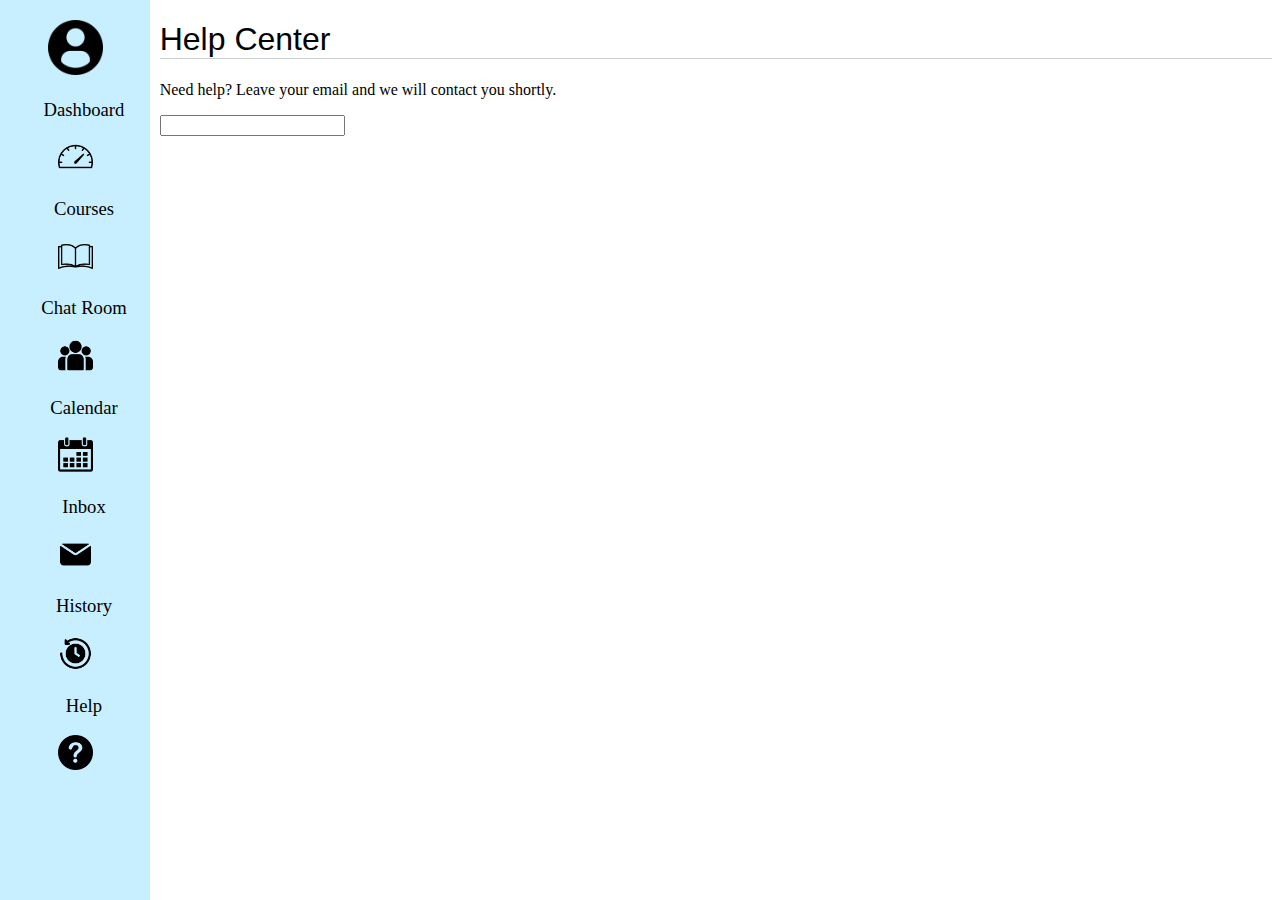
<file: help.html>
<!DOCTYPE html>
<html lang="en">
<head>
    <title>Help Center</title>
    <meta charset="UTF-8">
	<link rel="stylesheet" type="css/text">
</head>

<body>
	<div class="sidebar">
		<a href="profile.html"><img src="profile-user.png" class="profileIcon"></a>
		
		<p class="iconNames">Dashboard</p>
		<a href="homepage.html"><img src="dashboard.png" class="icon"></a>
		
		<p class="iconNames">Courses</p>
		<a href="books.html"><img src="book.png" class="icon"></a>
		
		<p class="iconNames">Chat Room</p>
		<a href="groups.html"><img src="group.png" alt="Group Icon" class="icon"></a>
		
		<p class="iconNames">Calendar</p>
		<a href="calendar.html"><img src="calendar.png" alt="Calendar Icon" class="icon"></a>
		
		<p class="iconNames">Inbox</p>
		<a href="inbox.html"><img src="messages.png" alt="Inbox Icon" class="icon"></a>
		
		<p class="iconNames">History</p>
		<a href="history.html"><img src="history.png" alt="History Icon" class="icon"> </a>
		
		<p class="iconNames">Help</p>
		<a href="help.html"><img src="help-web-button.png" alt="Help Icon" class="icon"></a>
		
		
</div>
    <h1>Help Center</h1>
	<p>Need help? Leave your email and we will contact you shortly.</p>
    <input type="email" class="email">
</body>
<style>	
p {
    margin-left: 12%;
}
.sidebar {
    width: 150px;
    height: 100%;
    position: fixed;
    margin-left: auto;
    margin-right: auto;
    background-color: #c8efff;
    float: left;
    top: 0;
    left: 0;
    overflow-x: hidden;
    padding-top: 20px;
    text-align: center;
    font-size: 14pt;
    
}
.profileIcon {
    width: 55px;
    height: 55px;

}
.profileIcon:hover {
    width: 60px;
    height: 60px;
    color: #a1e4ff;
    background-color: #c8efff;
    -webkit-transition: background-color 1000ms linear;
    -ms-transition: background-color 1000ms linear;
    transition: background-color 1000ms linear;
}
.icon {
    width: 35px;
    height: 35px;
}
.logout {
    width: 40px;
    height: 40px;
    margin-top: 50%;
}
h1 {
    font-family: 'Segoe UI', Tahoma, Geneva, Verdana, sans-serif;
    text-align: left;
    margin-left: 12%;
    font-weight: 100;
    text-decoration: none;
    display: flex;
    align-items: center;
    flex-wrap: wrap;
    border-bottom: 1px solid #c7cdd1;
    background: #ffffff;
    box-sizing: border-box;
    }
    .email {
        margin-left: 12%;
    }
</style>
</html>
</file>
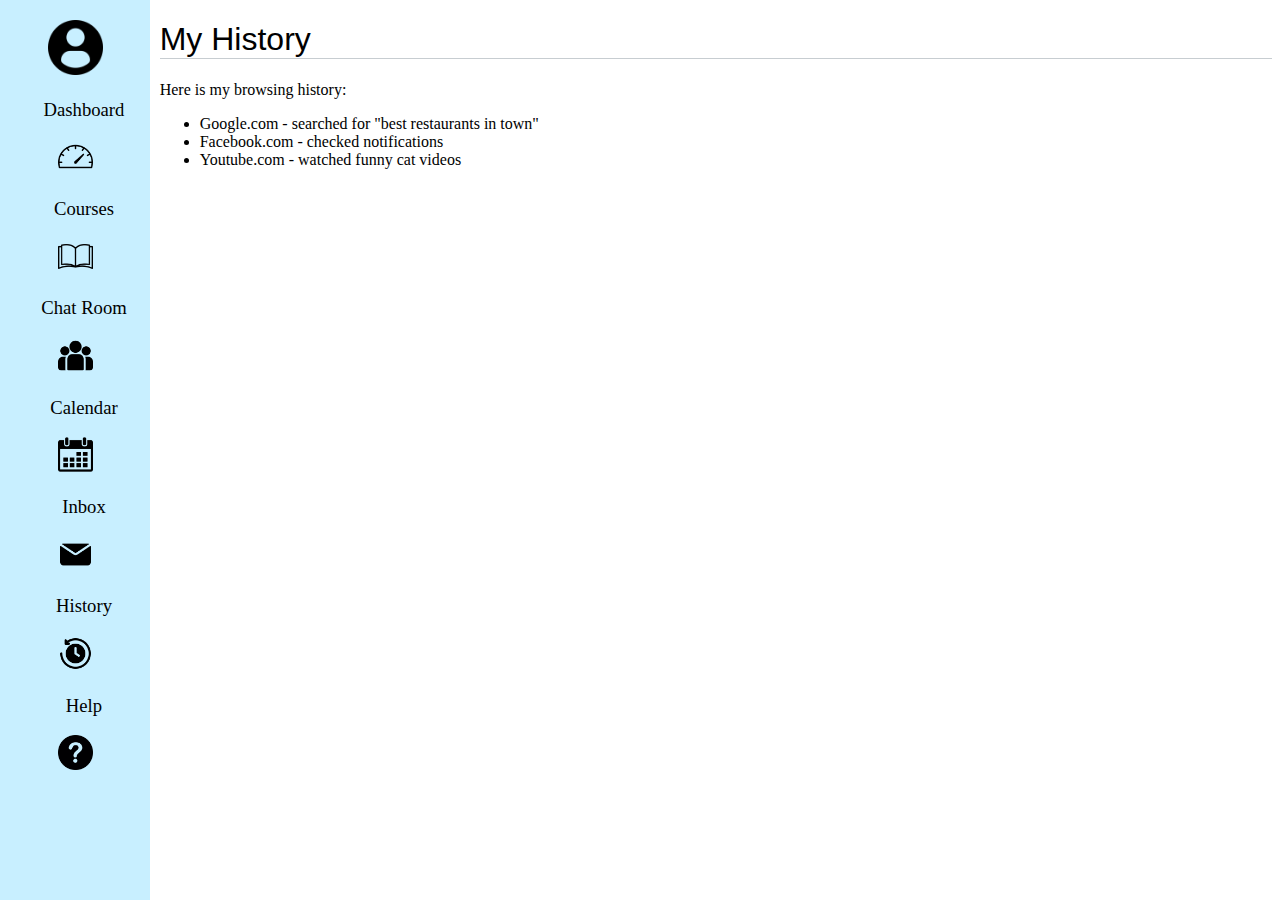
<file: history.html>
<!DOCTYPE html>
<html lang="en">
<head>
	<title>My History</title>
	<meta charset="UTF-8">
	<link rel="stylesheet" type="css/text">
</head>
<body>
	<div>
		<h1>My History</h1>
		<p>Here is my browsing history:</p>
		<ul>
			<li>Google.com - searched for "best restaurants in town"</li>
			<li>Facebook.com - checked notifications</li>
			<li>Youtube.com - watched funny cat videos</li>
			<!-- add more history here -->
		</ul>

	<div class="sidebar">
			<a href="profile.html"><img src="profile-user.png" class="profileIcon"></a>
			
			<p class="iconNames">Dashboard</p>
			<a href="homepage.html"><img src="dashboard.png" class="icon"></a>
			
			<p class="iconNames">Courses</p>
			<a href="books.html"><img src="book.png" class="icon"></a>
			
			<p class="iconNames">Chat Room</p>
			<a href="groups.html"><img src="group.png" alt="Group Icon" class="icon"></a>
			
			<p class="iconNames">Calendar</p>
			<a href="calendar.html"><img src="calendar.png" alt="Calendar Icon" class="icon"></a>
			
			<p class="iconNames">Inbox</p>
			<a href="inbox.html"><img src="messages.png" alt="Inbox Icon" class="icon"></a>
			
			<p class="iconNames">History</p>
			<a href="history.html"><img src="history.png" alt="History Icon" class="icon"> </a>
			
			<p class="iconNames">Help</p>
			<a href="help.html"><img src="help-web-button.png" alt="Help Icon" class="icon"></a>
			
			
	</div>
<style>
	p {
		margin-left: 12%;
	}
	ul {
		margin-left: 12%;
	}

	        .sidebar {
            width: 150px;
            height: 100%;
            position: fixed;
            margin-left: auto;
            margin-right: auto;
            background-color: #c8efff;
            float: left;
            top: 0;
            left: 0;
            overflow-x: hidden;
            padding-top: 20px;
            text-align: center;
            font-size: 14pt;
            
        }
		.profileIcon {
            width: 55px;
            height: 55px;

        }
        .profileIcon:hover {
            width: 60px;
            height: 60px;
            color: #a1e4ff;
            background-color: #c8efff;
            -webkit-transition: background-color 1000ms linear;
            -ms-transition: background-color 1000ms linear;
            transition: background-color 1000ms linear;
        }
        .icon {
            width: 35px;
            height: 35px;
        }
		h1 {
            font-family: 'Segoe UI', Tahoma, Geneva, Verdana, sans-serif;
            text-align: left;
            margin-left: 12%;
            font-weight: 100;
            text-decoration: none;
            display: flex;
            align-items: center;
            flex-wrap: wrap;
            border-bottom: 1px solid #c7cdd1;
            background: #ffffff;
            box-sizing: border-box;
        }
</style>
</body>
</html>
</file>
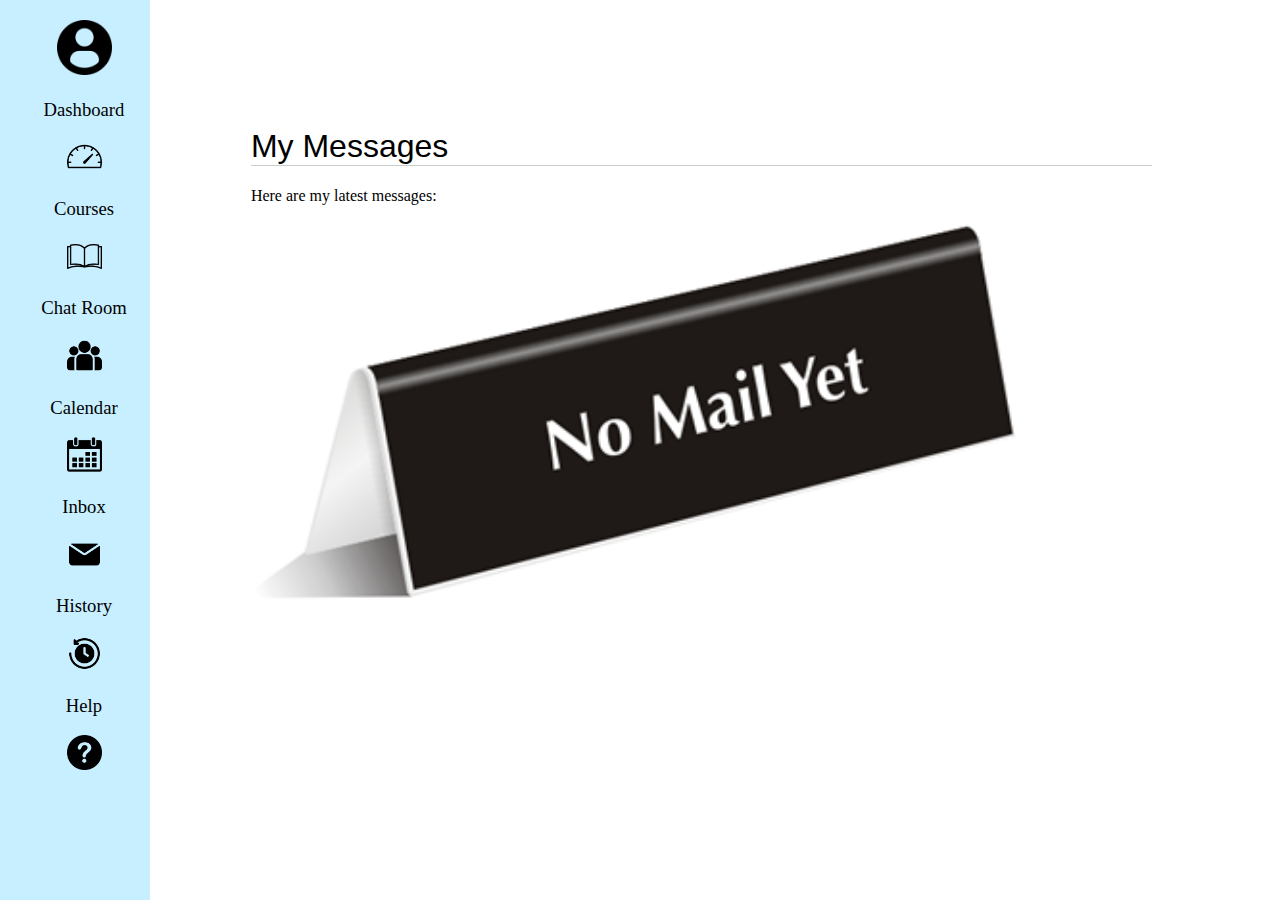
<file: inbox.html>
<!DOCTYPE html>
<html lang="en">
<head>
	<title>My Messages</title>
	<meta charset="UTF-8">
	<link rel="stylesheet" type="css/text">
</head>
<body>
	<div>
		<h1>My Messages</h1>
		<p>Here are my latest messages:</p>
		<img src="No-Mail-Yet-Tabletop-Sign-SE-2902.png">
	</div>
	<div class="sidebar">
		<a href="profile.html"><img src="profile-user.png" class="profileIcon"></a>
		
		<p class="iconNames">Dashboard</p>
		<a href="homepage.html"><img src="dashboard.png" class="icon"></a>
		
		<p class="iconNames">Courses</p>
		<a href="books.html"><img src="book.png" class="icon"></a>
		
		<p class="iconNames">Chat Room</p>
		<a href="groups.html"><img src="group.png" alt="Group Icon" class="icon"></a>
		
		<p class="iconNames">Calendar</p>
		<a href="calendar.html"><img src="calendar.png" alt="Calendar Icon" class="icon"></a>
		
		<p class="iconNames">Inbox</p>
		<a href="inbox.html"><img src="messages.png" alt="Inbox Icon" class="icon"></a>
		
		<p class="iconNames">History</p>
		<a href="history.html"><img src="history.png" alt="History Icon" class="icon"> </a>
		
		<p class="iconNames">Help</p>
		<a href="help.html"><img src="help-web-button.png" alt="Help Icon" class="icon"></a>
		
		
</div>

</body>
<style>
	p {
		margin-left: 12%;
	}
	img {
		margin-left: 12%;
		width: 75%;
	}
	body {
		margin: 10%;
	}
		.sidebar {
            width: 150px;
            height: 100%;
            position: fixed;
            margin-left: auto;
            margin-right: auto;
            background-color: #c8efff;
            float: left;
            top: 0;
            left: 0;
            overflow-x: hidden;
            padding-top: 20px;
            text-align: center;
            font-size: 14pt;
            
        }
		.profileIcon {
            width: 55px;
            height: 55px;

        }
        .profileIcon:hover {
            width: 60px;
            height: 60px;
            color: #a1e4ff;
            background-color: #c8efff;
            -webkit-transition: background-color 1000ms linear;
            -ms-transition: background-color 1000ms linear;
            transition: background-color 1000ms linear;
        }
        .icon {
            width: 35px;
            height: 35px;
        }
        .logout {
            width: 40px;
            height: 40px;
            margin-top: 50%;
        }
        .dashboard {
            font-family: 'Courier New', Courier, monospace;
            font-size: 50pt;
            font-style: thin;
            font-weight: 60;
            color: black;
            text-indent: 1%;
        }
		h1 {
            font-family: 'Segoe UI', Tahoma, Geneva, Verdana, sans-serif;
            text-align: left;
            margin-left: 12%;
            font-weight: 100;
            text-decoration: none;
            display: flex;
            align-items: center;
            flex-wrap: wrap;
            border-bottom: 1px solid #c7cdd1;
            background: #ffffff;
            box-sizing: border-box;
        }
</style>
</html>
</file>
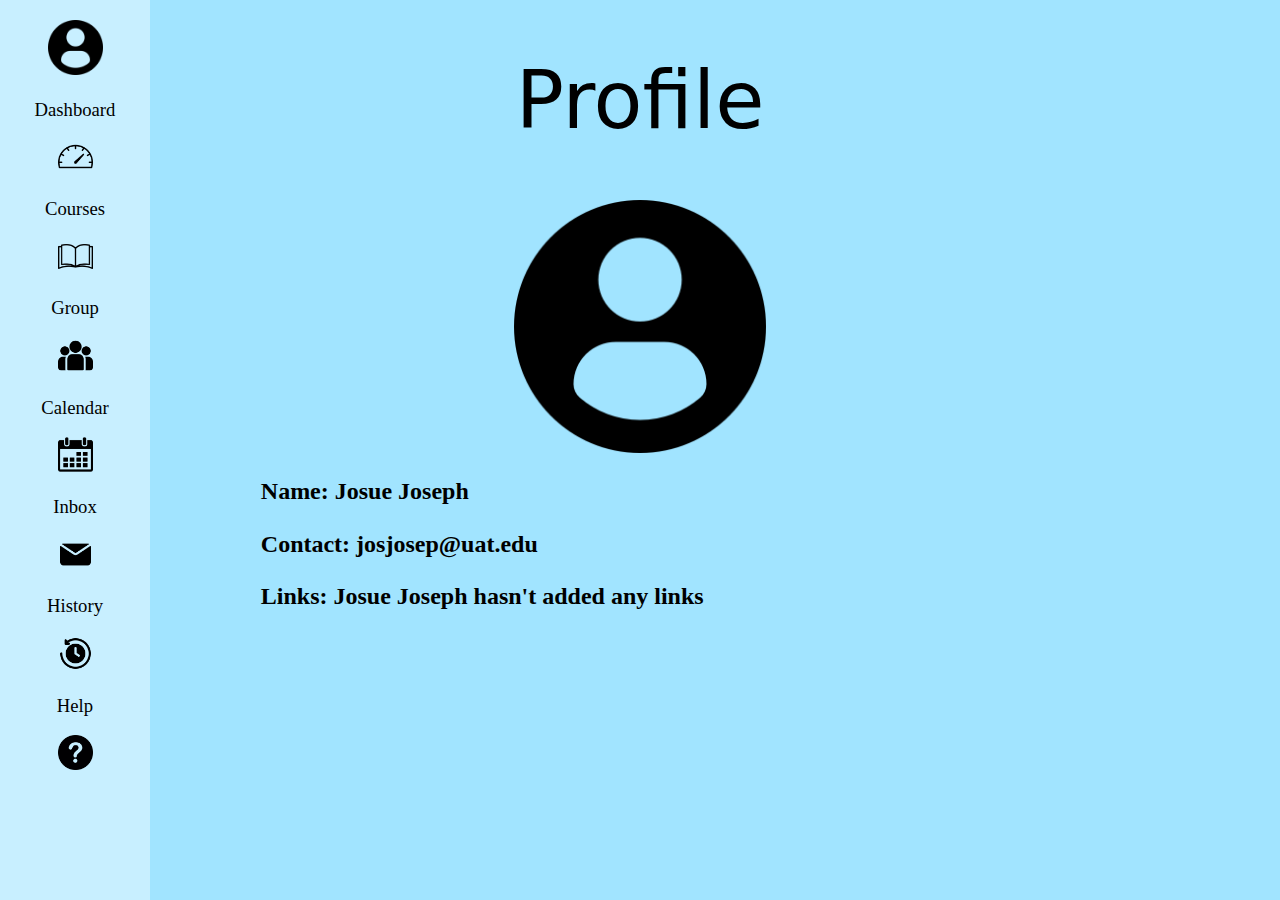
<file: profile.html>
<!DOCTYPE html>
<html lang="en">
	<head>
		<title>Profile</title>
		<meta charset="UTF-8">
		<link rel="stylesheet" type="css/text">
	</head>

	<body>
		<div>
			<h1>Profile</h1>
			<img src="profile-user.png" class="picture"> <a href="profile.html"></a>
			<p class="info">Name: Josue Joseph</p>
			<p class="info">Contact: josjosep@uat.edu</p>
			<p class="info">Links: Josue Joseph hasn't added any links</p>

			<!-- add more content here -->

		</div>
		<div class="sidebar">
			<a href="profile.html"><img src="profile-user.png" class="profileIcon"></a>
			<p class="iconNames">Dashboard</p>
			<a href="homepage.html"><img src="dashboard.png" class="icon"></a>
			<p class="iconNames">Courses</p>
			<a href="books.html"><img src="book.png" class="icon"></a>
			<p class="iconNames">Group</p>
			<a href="groups.html"><img src="group.png" alt="Group Icon" class="icon"></a>
			<p class="iconNames">Calendar</p>
			<a href="calendar.html"><img src="calendar.png" alt="Calendar Icon" class="icon"></a>
			<p class="iconNames">Inbox</p>
			<a href="inbox.html"><img src="messages.png" alt="Inbox Icon" class="icon"></a>
			<p class="iconNames">History</p>
			<a href="history.html"><img src="history.png" alt="History Icon" class="icon"> </a>
			<p class="iconNames">Help</p>
			<a href="help.html"><img src="help-web-button.png" alt="Help Icon" class="icon"></a>
			
		</div>
	</body>
<style src="project.css"></style>
<style>
	body {
		background-color: #a1e4ff;
	}
	
	.picture {
        display: block;
        margin-left: auto;
        margin-right: auto;
        width: 20%;
	}

	h1 {
		text-align: center;
		font-family: system-ui, -apple-system, BlinkMacSystemFont, 'Segoe UI', Roboto, Oxygen, Ubuntu, Cantarell, 'Open Sans', 'Helvetica Neue', sans-serif;
		font-size: 60pt;
		font-weight: 200;
		
		
	}

	.info {
			text-indent: 20%;
			font-size: 18pt;
            text-align: left;
            font-style: bold;
            font-weight: 800;
			margin-top: 2%;
            
	}

   .sidebar {
            width: 150px;
            height: 100%;
            position: fixed;
            margin-left: auto;
            margin-right: auto;
            background-color: #c8efff;
            float: left;
            top: 0;
            left: 0;
            overflow-x: hidden;
            padding-top: 20px;
            text-align: center;
            font-size: 14pt;
            
        }
        .profileIcon {
            width: 55px;
            height: 55px;

        }
        .profileIcon:hover {
            width: 60px;
            height: 60px;
            color: #a1e4ff;
            background-color: #c8efff;
            -webkit-transition: background-color 1000ms linear;
            -ms-transition: background-color 1000ms linear;
            transition: background-color 1000ms linear;
        }
        .icon {
            width: 35px;
            height: 35px;
        }
        .logout {
            width: 40px;
            height: 40px;
            margin-top: 50%;
        }
        .dashboard {
            font-family: 'Courier New', Courier, monospace;
            font-size: 60pt;
            font-style: thin;
            font-weight: 60;
            color: black;
            text-indent: 1%;
        }

        .icon:hover  {
            width: 40px;
            height: 40px;
            color: #c8efff;
            background-color: #c8efff;
            -webkit-transition: background-color 1000ms linear;
            -ms-transition: background-color 1000ms linear;
            transition: background-color 1000ms linear;
            
        }
        .navbar {
            margin-top: 0%;
            size: 30%;
        }
</style>
</html>
</file>
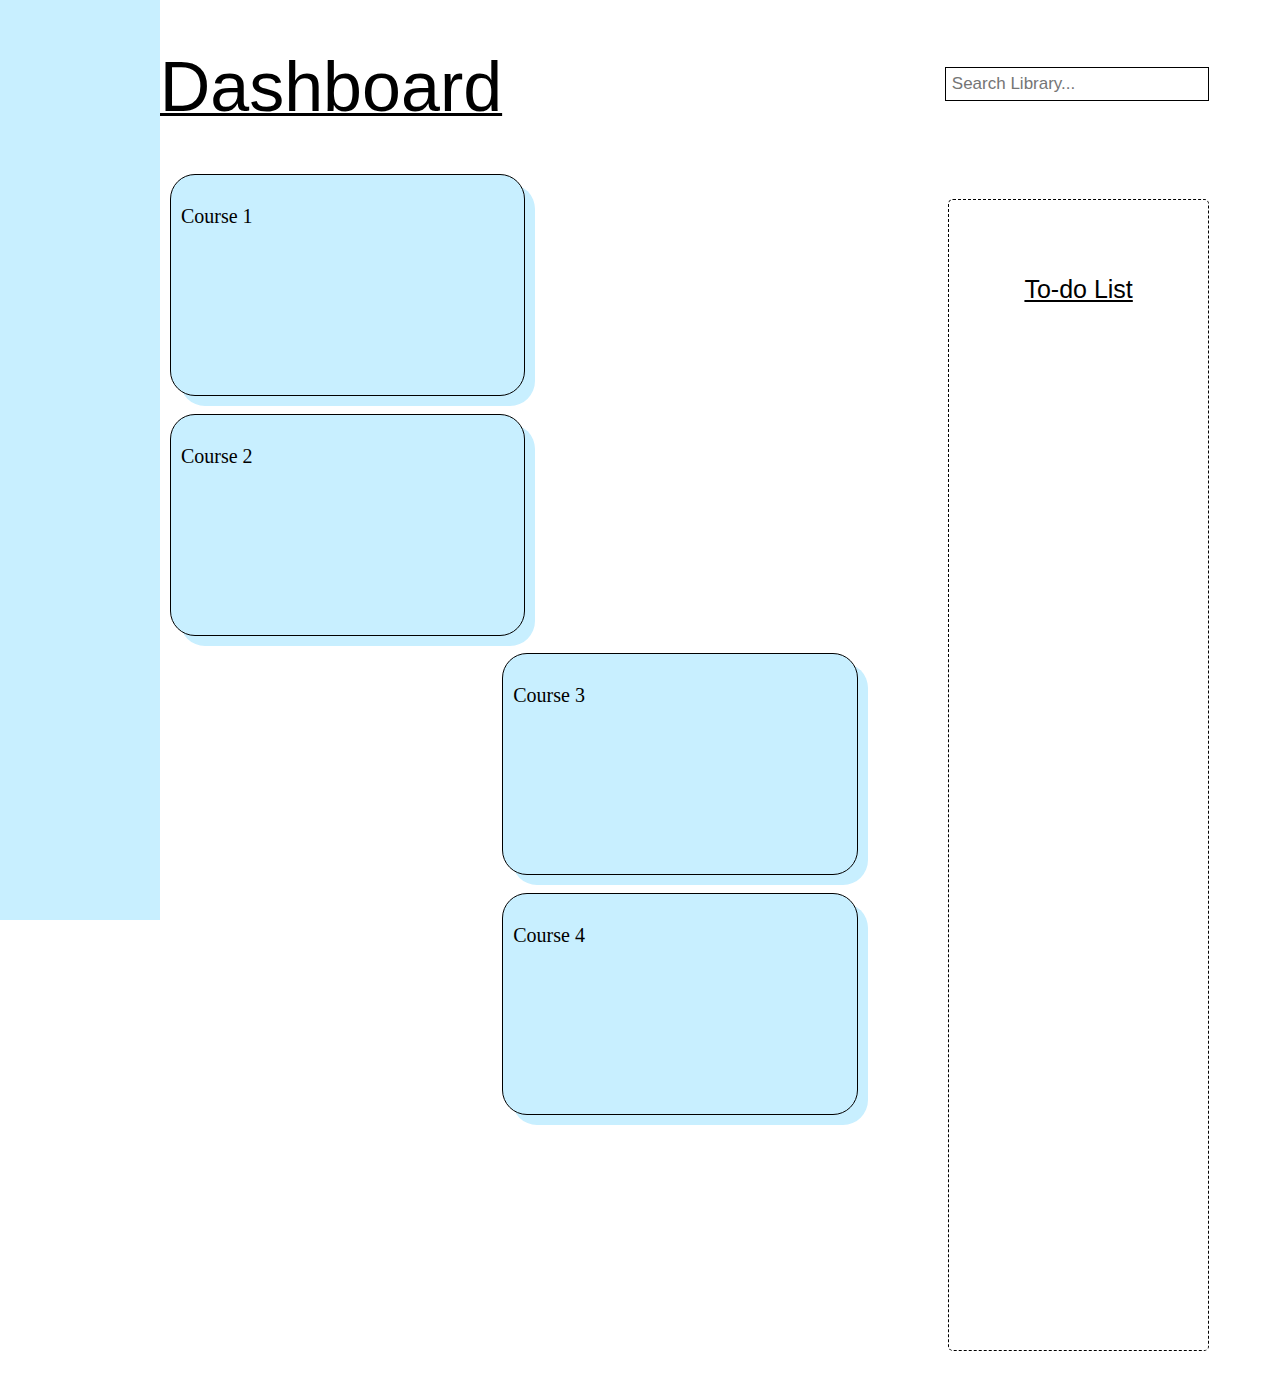
<file: project html.html>
<!DOCTYPE html>
<html lang="en">
	<head>
		<title>Project idea</title>
		<meta charset="UTF-8">
		<link rel="stylesheet" type="css/text">
	</head>
	
    <body>
        <input class="Search" type="text" placeholder="Search Library...">
        <h1 class="dashboard">Dashboard</h1>
        <p class="list">To-do List</p>
        <div class="sidebar"></div>
    <section class="moduleLeft">
        <div class="module"><p>Course 1</p></div>
        <div class="module"><p>Course 2</p></div>
    </section>
    <section class="moduleRight">
        <div class="module"><p>Course 3</p></div>
        <div class="module"><p>Course 4</p></div>
    </section>
    </body>
    <style>
        h1 {
            font-family: 'Segoe UI', Tahoma, Geneva, Verdana, sans-serif;
            font-size: 70px;
            text-align: left;
            margin-left: 12%;
            font-weight: 100;
            text-decoration: underline;
            text-decoration-thickness: 3px;
            position: relative;



        }
        .list {
            font-family: Arial, Helvetica, sans-serif;
            text-decoration: underline;
            text-align: center;
            font-size: 25px;
            margin-right: 5%;
            width: 100x;
            padding: 75px;
            border: 1px dashed rgb(0, 0, 0);
            background-color: #ffffff;
            border-radius: 5px;
            height: 1000px;
            float: right;

        }
        .module {
            margin: auto;
            width: 250pt;
            border: 1px;
            height: 200px;
            line-break: 20px;
            padding: 10px;
            border: 1px solid rgb(0, 0, 0);
            background-color: #c8efff;
            margin-left: 10%;
            margin-bottom: 5%;
            border-radius: 25px;
            left: 80px;
            top: 2px;
            box-shadow: 10px 10px #c8efff;
            font-size: 15pt;
            text-align: bottom;
        }
        .sidebar {
            width: 160px;
            height: 100%;
            position: fixed;
            margin-left: auto;
            margin-right: auto;
            background-color: #c8efff;
            float: left;
            top: 0;
            left: 0;
            overflow-x: hidden;
            padding-top: 20px;
        }
        .Search {
            float: right;
            padding: 6px;
            border: 1px;
            border-style: solid;
            border-color: black;
            margin-top: 20px;
            margin-right: 16px;
            font-size: 17px;
            width: 250px;
            margin-right: 5%;
        }
        .moduleLeft {
            float: left;
            margin-left: 10%;
            line-break: auto;
        }
        .moduleRight {
            float: right;
            margin-right: 10%;
            line-break: auto;
        }

    </style>
    </html>
</file>
